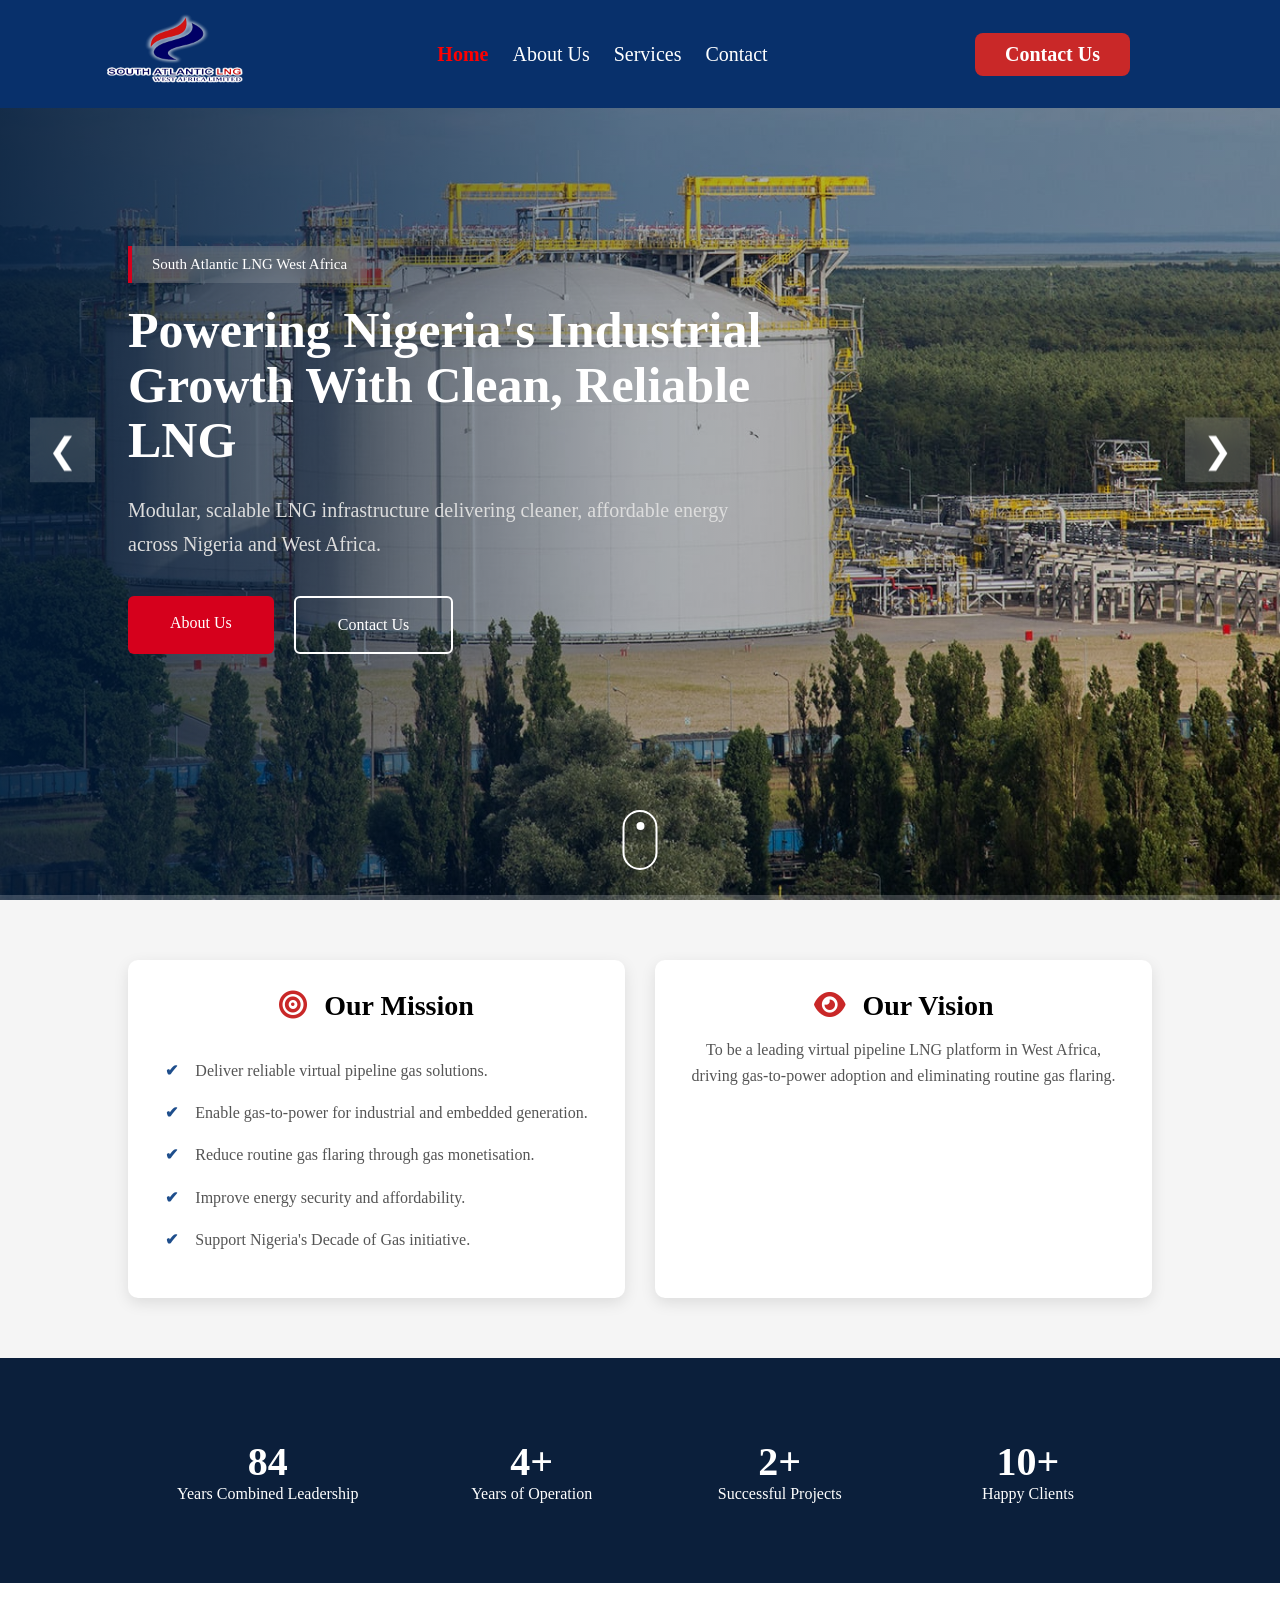
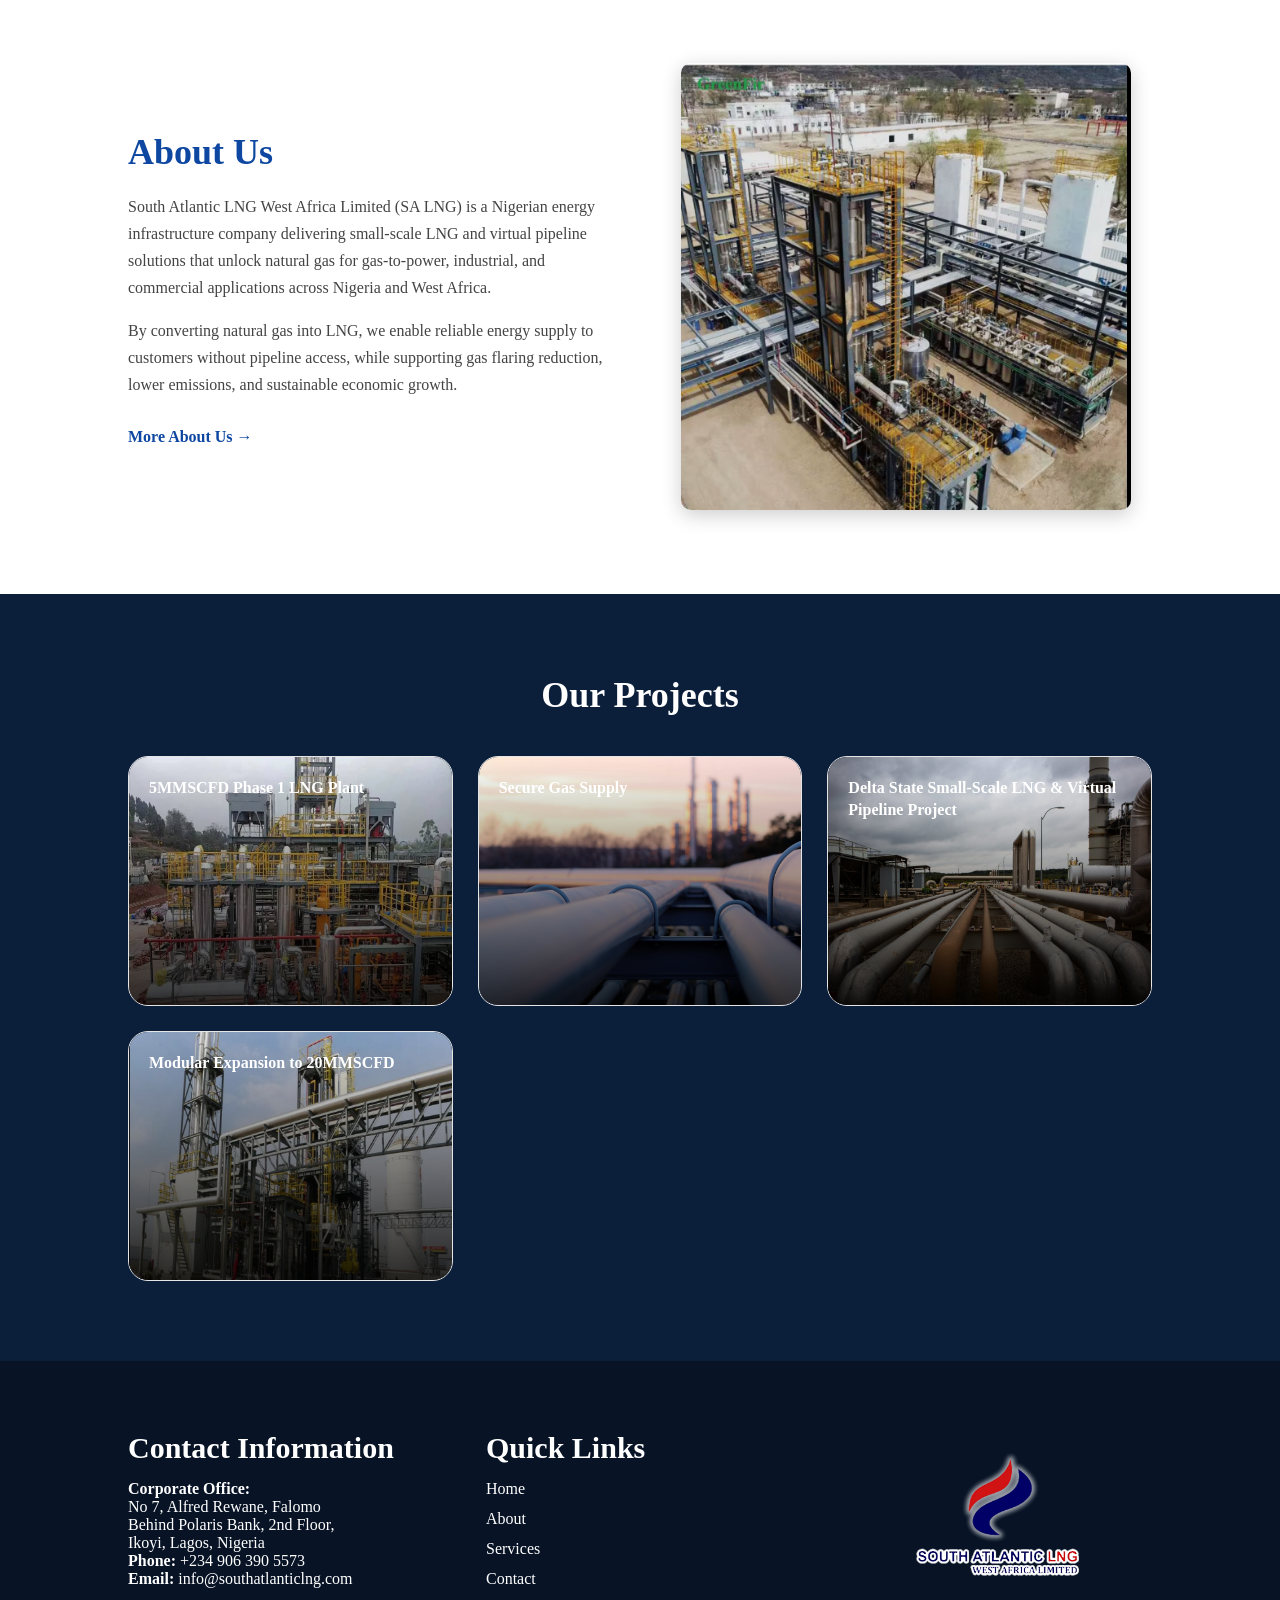
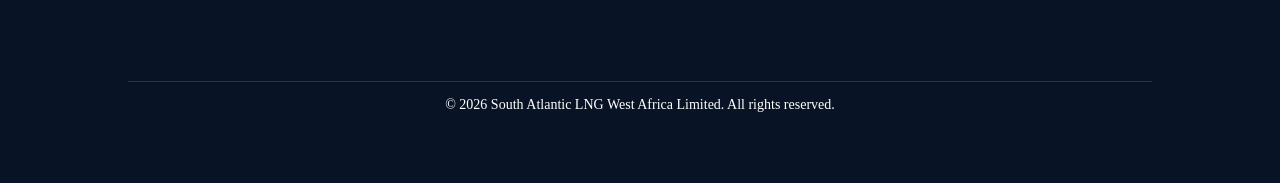
<file: index.html>
<!DOCTYPE html>
<html lang="en">
    <head>
        <meta charset="UTF-8">
        <meta name="viewport" content="width=device-width, initial-scale=1.0">
        <title>South Atlantic LNG West Africa</title>
        <!--<link rel="icon" type="image/x-icon" href="favicon.jpg">-->
        <link rel="stylesheet" href="styles.css">
        <link rel="stylesheet" href="https://cdnjs.cloudflare.com/ajax/libs/font-awesome/6.7.2/css/all.min.css">
        <link rel="stylesheet" href="https://cdnjs.cloudflare.com/ajax/libs/font-awesome/4.7.0/css/font-awesome.min.css">
        <link rel="icon" type="image/png" href="logo.png">
    </head>
    <body>
    <div class="hd">
            <div class="hy">
                <img src="logo2.png" alt="logo" style="height: 100px; width: 150px;">
            </div>
            <div class="menu-toggle" onclick="toggleMenu()">
            ☰
            </div>
            <div class="hb" id="navMenu" style="color: white;">
                <ul>
                    <li class="list"><a href="index.html">Home</a></li>
                    <li class="list"><a href="about.html">About Us</a></li>
                    <!-- <li class="list"><a href="project.html">Projects</a></li> -->
                    <li class="list dropdown">
                        <a href="#">Services</a>
                            <ul class="dropdown-menu">
                                <li><a href="small-scale-lng.html">Small-Scale LNG & Virtual Pipeline Solutions</a></li>
                                <li><a href="gas-to-power.html">Gas-to-Power Solutions</a></li>
                                <li><a href="gas-flaring-reduction.html">Gas Flaring Reduction</a></li>
                                <li><a href="gas-monetisation.html">Gas Monetisation</a></li>
                            </ul>
                    </li>
                    <li class="list"><a href="contact.html">Contact</a></li>
                </ul>
            </div>
            <div class="he">
                <a href="contact.html">Contact Us</a>
            </div>
        </div>
        <!--
        <div class="slider">
           <div class="slide active">
            <img src="SALNG1.jpg">
            <div class="caption">
                <h1>Powering Nigeria's Industrial Growth With Clean, Reliable LNG</h1>
                <p>Modular, scalable LNG solutions for Nigeria's industrial sector.</p>
            </div>
            </div>

            <div class="slide">
            <img src="SALNG2.jpg">
            <div class="caption">
                <h1>Gas Flaring Reduction</h1>
                <p>We work with upstream producers to capture flared or stranded gas, convert it into LNG.</p>
            </div>
            </div>

            <div class="slide">
            <img src="SALNG3.jpeg">
            <div class="caption">
                <h1>Gas-To-Power Solution</h1>
                <p>We support gas fired power generation by supplying LNG.</p>
            </div>
            </div>
        </div>
        -->

        <section class="hero">

    <div class="slider">

        <div class="slide active">
            <img src="SALNG1.jpg">

            <div class="hero-overlay"></div>

            <div class="caption">
                <span>South Atlantic LNG West Africa</span>

                <h1>
                    Powering Nigeria's Industrial Growth With Clean, Reliable LNG
                </h1>

                <p>
                    Modular, scalable LNG infrastructure delivering cleaner,
                    affordable energy across Nigeria and West Africa.
                </p>

                <div class="hero-btns">

                    <a href="about.html" class="btn-primary">
                        About Us
                    </a>

                    <a href="contact.html" class="btn-secondary">
                        Contact Us
                    </a>

                </div>

            </div>

        </div>

        <div class="slide">

            <img src="SALNG2.jpg">

            <div class="hero-overlay"></div>

            <div class="caption">

                <span>Cleaner Energy</span>

                <h1>
                    Reducing Gas Flaring Through LNG Solutions
                </h1>

                <p>
                    Unlocking stranded gas resources while reducing emissions
                    and creating sustainable energy opportunities.
                </p>

            </div>

        </div>

        <div class="slide">

            <img src="Greenville.png">

            <div class="hero-overlay"></div>

            <div class="caption">

                <span>Gas-To-Power</span>

                <h1>
                    Reliable LNG Supply For Industries & Power Plants
                </h1>
                <p>
                    Supporting uninterrupted power generation through flexible,
                    scalable LNG delivery.
                </p>
            </div>
        </div>
        <button class="prev">&#10094;</button>
        <button class="next">&#10095;</button>
        <div class="progress-bar">
            <span></span>
        </div>
        <div class="scroll-down">
            <span></span>
        </div>
    </div>
</section>
         

        <div class="dots">
            <span class="dot active-dot"></span>
            <span class="dot"></span>
            <span class="dot"></span>
        </div>

        <section class="mission-vision">
            <div class="card">
                <h2><i class="fa-solid fa-bullseye"></i> Our Mission</h2>
                <ul class="mission-list">
                    <li>Deliver reliable virtual pipeline gas solutions.</li>
                    <li>Enable gas-to-power for industrial and embedded generation.</li>
                    <li>Reduce routine gas flaring through gas monetisation.</li>
                    <li>Improve energy security and affordability.</li>
                    <li>Support Nigeria's Decade of Gas initiative.</li>
                </ul>
            </div>
            <div class="card">
                <h2><i class="fa-solid fa-eye"></i> Our Vision</h2>
                <p>
                To be a leading virtual pipeline LNG platform in West Africa, 
                driving gas-to-power adoption and eliminating routine gas flaring.
                </p>
            </div>
        </section>

        <section class="stats">
            <div class="stat">
                <h2 class="count" data-target="100">0</h2>
                <p>Years Combined Leadership</p>
            </div>
            <div class="stat">
                <h2 class="count" data-target="4">0</h2>
                <p>Years of Operation</p>
            </div>
            <div class="stat">
                <h2 class="count" data-target="2">0</h2>
                <p>Successful Projects</p>
            </div>
            <div class="stat">
                <h2 class="count" data-target="10">0</h2>
                <p>Happy Clients</p>
            </div>
        </section>

        <section class="about">
            <div class="about-text">
                <h2>About Us</h2>
                <p>
            South Atlantic LNG West Africa Limited (SA LNG) is a Nigerian energy infrastructure company
            delivering small-scale LNG and virtual pipeline solutions that unlock natural gas for gas-to-power,
            industrial, and commercial applications across Nigeria and West Africa.
                </p>
                <p>
            By converting natural gas into LNG, we enable reliable energy supply to customers without pipeline access,
            while supporting gas flaring reduction, lower emissions, and sustainable economic growth.
                </p>
                <a href="about.html" class="more-link">More About Us →</a>
            </div>
            <div class="about-image">
                <img src="SALNG4.jpeg" alt="About SA LNG">
            </div>
        </section>

        <section class="projects">
            <h2 class="section-title">Our Projects</h2>
            <div class="project-grid">
                <div class="project-card">
                    <img src="div1.jpeg" alt="">
                        <div class="overlay">
                            <h3>5MMSCFD Phase 1 LNG Plant</h3>
                        </div>
                </div>
                <div class="project-card">
                    <img src="div2.jpg" alt="">
                        <div class="overlay">
                            <h3>Secure Gas Supply</h3>
                        </div>
                </div>
                <div class="project-card">
                    <img src="div3.jpg" alt="">
                        <div class="overlay">
                            <h3>Delta State Small-Scale LNG & Virtual Pipeline Project</h3>
                        </div>
                </div>
                <div class="project-card">
                    <img src="div4.jpeg" alt="">
                        <div class="overlay">
                            <h3>Modular Expansion to 20MMSCFD</h3>
                        </div>
                </div>
            </div>
        </section>

        <section class="contact-footer">
            <div class="left-side">
            <div class="contact-info">
                <h2>Contact Information</h2>
                <p>
                    <strong>Corporate Office:</strong><br>
                    No 7, Alfred Rewane, Falomo<br>
                    Behind Polaris Bank, 2nd Floor,<br>
                    Ikoyi, Lagos, Nigeria
                </p>
                <p>
                    <strong>Phone:</strong> +234 906 390 5573<br>
                    <strong>Email:</strong> info@southatlanticlng.com
                </p>
            </div>
            </div>

            <div class="footer-links">
        <h2>Quick Links</h2>

        <ul>
            <li><a href="index.html">Home</a></li>
            <li><a href="about.html">About</a></li>
            <!-- <li><a href="project.html">Projects</a></li> -->
            <li><a href="small-scale-lng.html">Services</a></li>
            <li><a href="contact.html">Contact</a></li>
        </ul>
    </div>

            <div class="logo-box">
                <img src="logo2.png" alt="Company Logo">
            </div>
            <div class="footer-copyright">
            © 2026 South Atlantic LNG West Africa Limited. All rights reserved.
            </div>
        </section>


<script>
const counters = document.querySelectorAll(".count");
counters.forEach(counter => {
    counter.innerText = "0";
    const updateCount = () => {
        const target = +counter.getAttribute("data-target");
        const current = +counter.innerText;
        const increment = Math.ceil(target / 100);
        if (current < target) {
            counter.innerText = current + increment;
            setTimeout(updateCount, 20);
        } else {
            counter.innerText = target + "+";
        }
        };
        updateCount();
        });

        function toggleMenu() {
        document.getElementById("navMenu").classList.toggle("active");
        }
        const menu = document.getElementById("navMenu");
        const menuToggle = document.querySelector(".menu-toggle");
        document.addEventListener("click", function(e) {
    // If the click is outside the menu and hamburger button
        if (!menu.contains(e.target) && !menuToggle.contains(e.target)) {
        menu.classList.remove("active");
        }
        });

        const links = document.querySelectorAll('.hb a');
        links.forEach(link => {
        if (link.href === window.location.href) {
        link.classList.add('active');
            }
        });



        let lastScrollTop = 0;
const navbar = document.querySelector(".hd");

window.addEventListener("scroll", function () {

    let currentScroll = window.pageYOffset || document.documentElement.scrollTop;

    if (currentScroll > lastScrollTop) {
        // Scrolling down
        navbar.style.transform = "translateY(-100%)";
    } else {
        // Scrolling up
        navbar.style.transform = "translateY(0)";
    }

    lastScrollTop = currentScroll <= 0 ? 0 : currentScroll;
});


const observer = new IntersectionObserver((entries) => {
    entries.forEach(entry => {
        if(entry.isIntersecting){
            entry.target.classList.add("show");
        }
    });
},{
    threshold:0.2
});

document.querySelectorAll(".about-text, .about-image").forEach(el=>{
    observer.observe(el);
});

const slides=document.querySelectorAll(".slide");
const next=document.querySelector(".next");
const prev=document.querySelector(".prev");
const dots = document.querySelectorAll(".dot");
let current=0;

function showSlide(index){
    slides.forEach(slide => slide.classList.remove("active"));
    dots.forEach(dot => dot.classList.remove("active-dot"));
    slides[index].classList.add("active");
    dots[index].classList.add("active-dot");
}

next.onclick=()=>{
current++;
if(current>=slides.length){
current=0;
}
showSlide(current);
resetProgress();
}
prev.onclick=()=>{
current--;
if(current<0){
current=slides.length-1;
}
showSlide(current);
resetProgress();
}
function autoSlide(){
current++;
if(current>=slides.length){
current=0;
}
showSlide(current);
resetProgress();
}
let timer=setInterval(autoSlide,6000);
function resetProgress(){
const bar=document.querySelector(".progress-bar span");
bar.style.animation='none';
bar.offsetHeight;
bar.style.animation='progress 6s linear infinite';
clearInterval(timer);
timer=setInterval(autoSlide,6000);
}
</script>
    </body>
    </html>
</file>
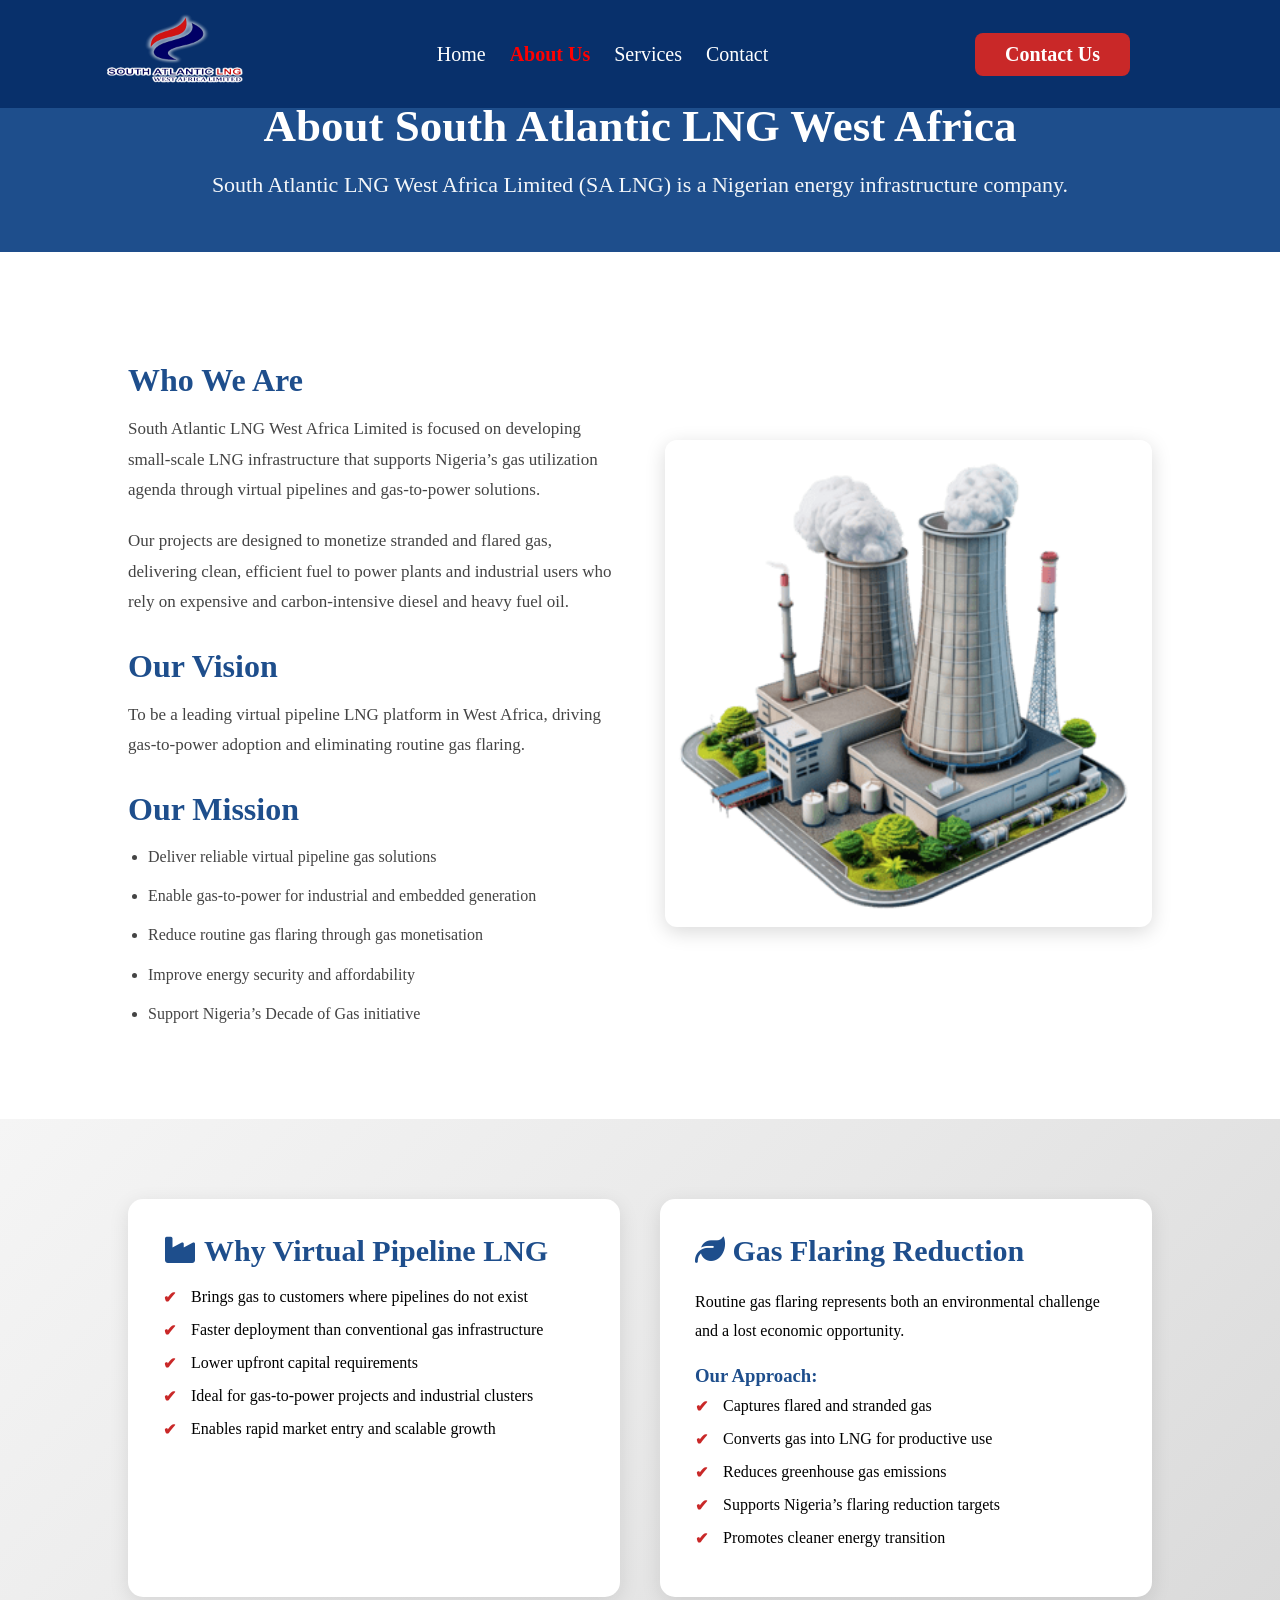
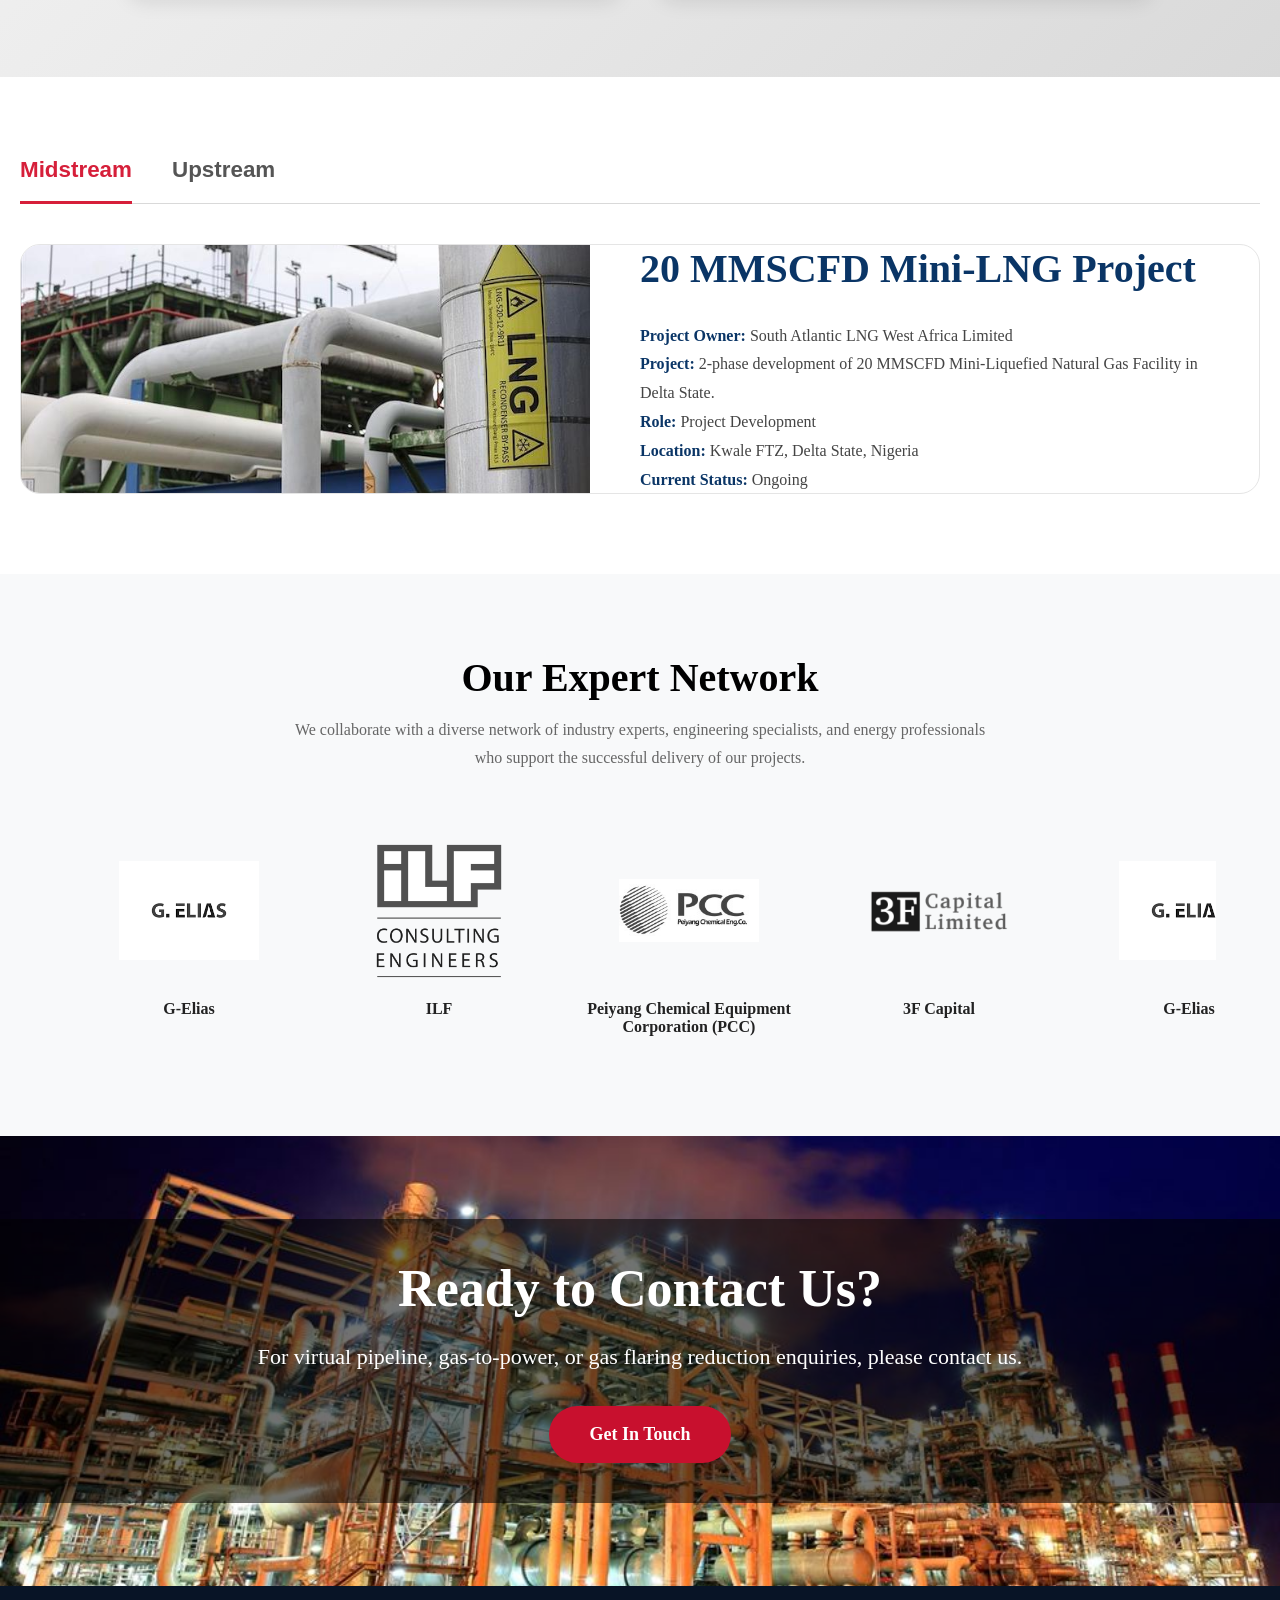
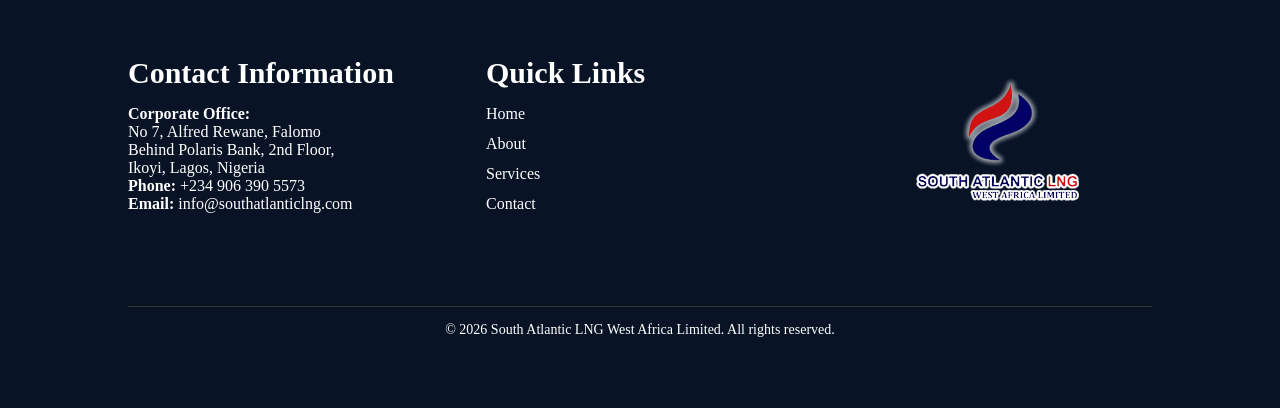
<file: about.html>
<!DOCTYPE html>
<html lang="en">
    <head>
        <meta charset="UTF-8">
        <meta name="viewport" content="width=device-width, initial-scale=1.0">
        <title>South Atlantic LNG West Africa</title>
        <!--<link rel="icon" type="image/x-icon" href="favicon.jpg">-->
        <link rel="stylesheet" href="styles.css">
        <link rel="stylesheet" href="https://cdnjs.cloudflare.com/ajax/libs/font-awesome/6.7.2/css/all.min.css">
        <link rel="stylesheet" href="https://cdnjs.cloudflare.com/ajax/libs/font-awesome/4.7.0/css/font-awesome.min.css">
        <link rel="icon" type="image/png" href="logo.png">
    </head>
    <div class="hd">
            <div class="hy">
                <img src="logo2.png" alt="logo" style="height: 100px; width: 150px;">
            </div>
            <div class="menu-toggle" onclick="toggleMenu()">
            ☰
            </div>
            <div class="hb" id="navMenu" style="color: white;">
                <ul>
                    <li class="list"><a href="index.html">Home</a></li>
                    <li class="list"><a href="about.html">About Us</a></li>
                    <!-- <li class="list"><a href="project.html">Projects</a></li> -->
                    <li class="list dropdown">
                        <a href="#">Services</a>
                            <ul class="dropdown-menu">
                                <li><a href="small-scale-lng.html">Small-Scale LNG & Virtual Pipeline Solutions</a></li>
                                <li><a href="gas-to-power.html">Gas-to-Power Solutions</a></li>
                                <li><a href="gas-flaring-reduction.html">Gas Flaring Reduction</a></li>
                                <li><a href="gas-monetisation.html">Gas Monetisation</a></li>
                            </ul>
                    </li>
                    <li class="list"><a href="contact.html">Contact</a></li>
                </ul>
            </div>
            <div class="he">
                <a href="contact.html">Contact Us</a>
            </div>
        </div>
        <section class="about-hero">
            <div class="about-hero-content">
                <h1>About South Atlantic LNG West Africa</h1>
                <p>
                 South Atlantic LNG West Africa Limited (SA LNG) is a Nigerian energy infrastructure company.
                </p>
            </div>
        </section>
        <section class="about-details">
            <div class="about-details-text">
                <h2>Who We Are</h2>
                <p>
                South Atlantic LNG West Africa Limited is focused on developing
                small-scale LNG infrastructure that supports Nigeria’s gas
                utilization agenda through virtual pipelines and gas-to-power
                solutions.
                </p>
                <p>
                Our projects are designed to monetize stranded and flared gas,
                delivering clean, efficient fuel to power plants and industrial
                users who rely on expensive and carbon-intensive diesel and heavy
                fuel oil.
                </p>
                <h2>Our Vision</h2>
                <p>
                To be a leading virtual pipeline LNG platform in West Africa,
                driving gas-to-power adoption and eliminating routine gas flaring.
                </p>
                <h2>Our Mission</h2>
                <ul>
                    <li>Deliver reliable virtual pipeline gas solutions</li>
                    <li>Enable gas-to-power for industrial and embedded generation</li>
                    <li>Reduce routine gas flaring through gas monetisation</li>
                    <li>Improve energy security and affordability</li>
                    <li>Support Nigeria’s Decade of Gas initiative</li>
                </ul>
            </div>
            <div class="about-details-image">
                <img src="SALNG5.png" alt="South Atlantic LNG">
            </div>
        </section>
        <section class="sustainability-section">
            <div class="info-card">
                <h2><i class="fas fa-industry"></i> Why Virtual Pipeline LNG</h2>
                <ul>
                    <li>Brings gas to customers where pipelines do not exist</li>
                    <li>Faster deployment than conventional gas infrastructure</li>
                    <li>Lower upfront capital requirements</li>
                    <li>Ideal for gas-to-power projects and industrial clusters</li>
                    <li>Enables rapid market entry and scalable growth</li>
                </ul>
            </div>
            <div class="info-card">
                <h2><i class="fas fa-leaf"></i> Gas Flaring Reduction</h2>
                <p>
                Routine gas flaring represents both an environmental challenge
                and a lost economic opportunity.
                </p>
                <h3>Our Approach:</h3>
                <ul>
                    <li>Captures flared and stranded gas</li>
                    <li>Converts gas into LNG for productive use</li>
                    <li>Reduces greenhouse gas emissions</li>
                    <li>Supports Nigeria’s flaring reduction targets</li>
                    <li>Promotes cleaner energy transition</li>
                </ul>
            </div>
        </section>

        <!--start of about us in project-->
        <section class="project-tabs-section">
            <div class="project-tabs">
                <button class="tab-btn active" onclick="showTab('midstream')">
                Midstream
                </button>
                <button class="tab-btn" onclick="showTab('upstream')">
                Upstream
                </button>
            </div>
        <!-- MIDSTREAM -->
            <div id="midstream" class="tab-content active">
                <div class="project-card">
                    <div class="project-image">
                        <img src="imm.jpeg" alt="Mini LNG Plant">
                    </div>
                    <div class="project-details">
                        <h2>20 MMSCFD Mini-LNG Project</h2>
                        <p>
                        <strong>Project Owner:</strong>
                        South Atlantic LNG West Africa Limited
                        </p>
                        <p>
                        <strong>Project:</strong>
                        2-phase development of 20 MMSCFD Mini-Liquefied Natural Gas Facility in Delta State.
                        </p>
                        <p>
                        <strong>Role:</strong>
                        Project Development
                        </p>
                        <p>
                        <strong>Location:</strong>
                        Kwale FTZ, Delta State, Nigeria
                        </p>
                        <p>
                        <strong>Current Status:</strong>
                        Ongoing
                        </p>
                    </div>
                </div>
            </div>
        <!-- UPSTREAM -->
            <div id="upstream" class="tab-content">
                <div class="project-card">
                    <div class="project-details">
                        <h2>Upstream Projects</h2>
                        <p>
                        Information on upstream projects will be updated soon.
                        </p>
                    </div>
                </div>
            </div>
        </section>
        <section class="expert-network">
            <div class="container">
                <h2>Our Expert Network</h2>
                <p>
                We collaborate with a diverse network of industry experts,
                engineering specialists, and energy professionals who support
                the successful delivery of our projects.
                </p>
                <div class="logo-slider">
                    <div class="logo-track">
                    <!-- First Set -->
                        <div class="logo-item">
                            <img src="G-Elias.png" alt="Company 1">
                            <h4>G-Elias</h4>
                        </div>
                        <div class="logo-item">
                            <img src="ilf2.webp" alt="Company 2">
                            <h4>ILF</h4>
                        </div>
                        <div class="logo-item">
                            <img src="PCClogo.jpg" alt="Company 3">
                            <h4>Peiyang Chemical Equipment Corporation (PCC)</h4>
                        </div>
                        <div class="logo-item">
                            <img src="3FCapital.png" alt="Company 4">
                            <h4>3F Capital</h4>
                        </div>
                        <!-- Duplicate Set for Infinite Loop -->
                        <div class="logo-item">
                            <img src="G-Elias.png" alt="Company 1">
                            <h4>G-Elias</h4>
                        </div>
                        <div class="logo-item">
                            <img src="ILF.jpg" alt="Company 2">
                            <h4>ILF</h4>
                        </div>
                        <div class="logo-item">
                            <img src="PCClogo.jpg" alt="Company 3">
                            <h4>Peiyang Chemical Equipment Corporation (PCC)</h4>
                        </div>
                        <div class="logo-item">
                            <img src="3FCapital.png" alt="Company 4">
                            <h4>3F Capital</h4>
                        </div>
                    </div>
                </div>
            </div>
        </section>

        <section class="cta-section">
            <div class="cta-overlay">
                <h2>Ready to Contact Us?</h2>
                <p>
                For virtual pipeline, gas-to-power, or gas flaring reduction enquiries,
                please contact us.
                </p>
                <a href="contact.html" class="cta-button">
                Get In Touch
                </a>
            </div>
        </section>

         <section class="contact-footer">
            <div class="left-side">
            <div class="contact-info">
                <h2>Contact Information</h2>
                <p>
                    <strong>Corporate Office:</strong><br>
                    No 7, Alfred Rewane, Falomo<br>
                    Behind Polaris Bank, 2nd Floor,<br>
                    Ikoyi, Lagos, Nigeria
                </p>
                <p>
                    <strong>Phone:</strong> +234 906 390 5573<br>
                    <strong>Email:</strong> info@southatlanticlng.com
                </p>
            </div>
            </div>

            <div class="footer-links">
        <h2>Quick Links</h2>

        <ul>
            <li><a href="index.html">Home</a></li>
            <li><a href="about.html">About</a></li>
            <!-- <li><a href="project.html">Projects</a></li> -->
            <li><a href="small-scale-lng.html">Services</a></li>
            <li><a href="contact.html">Contact</a></li>
        </ul>
            </div>

            <div class="logo-box">
                <img src="logo2.png" alt="Company Logo">
            </div>
            <div class="footer-copyright">
            © 2026 South Atlantic LNG West Africa Limited. All rights reserved.
            </div>
        </section>
    <script>
function toggleMenu() {
    document.getElementById("navMenu").classList.toggle("active");
}
const menu = document.getElementById("navMenu");
        const menuToggle = document.querySelector(".menu-toggle");
        document.addEventListener("click", function(e) {
    // If the click is outside the menu and hamburger button
        if (!menu.contains(e.target) && !menuToggle.contains(e.target)) {
        menu.classList.remove("active");
        }
        });

const links = document.querySelectorAll('.hb a');
links.forEach(link => {
    if (link.href === window.location.href) {
        link.classList.add('active');
    }
});

document.addEventListener("DOMContentLoaded", function () {

    document.querySelectorAll(".dropdown > a").forEach(serviceLink => {

        serviceLink.addEventListener("click", function(e) {

            if (window.innerWidth <= 768) {
                e.preventDefault();
                this.parentElement.classList.toggle("active");
            }

        });

    });

});

function showTab(tabId){
            const tabs = document.querySelectorAll('.tab-content');
            const buttons = document.querySelectorAll('.tab-btn');
            tabs.forEach(tab => {
            tab.classList.remove('active');
            });
            buttons.forEach(btn => {
            btn.classList.remove('active');
            });
            document.getElementById(tabId).classList.add('active');
            event.currentTarget.classList.add('active');
            };



let lastScrollTop = 0;
const navbar = document.querySelector(".hd");

window.addEventListener("scroll", function () {

    let currentScroll = window.pageYOffset || document.documentElement.scrollTop;

    if (currentScroll > lastScrollTop) {
        // Scrolling down
        navbar.style.transform = "translateY(-100%)";
    } else {
        // Scrolling up
        navbar.style.transform = "translateY(0)";
    }

    lastScrollTop = currentScroll <= 0 ? 0 : currentScroll;
});
</script>
    </body>
</html>
</file>
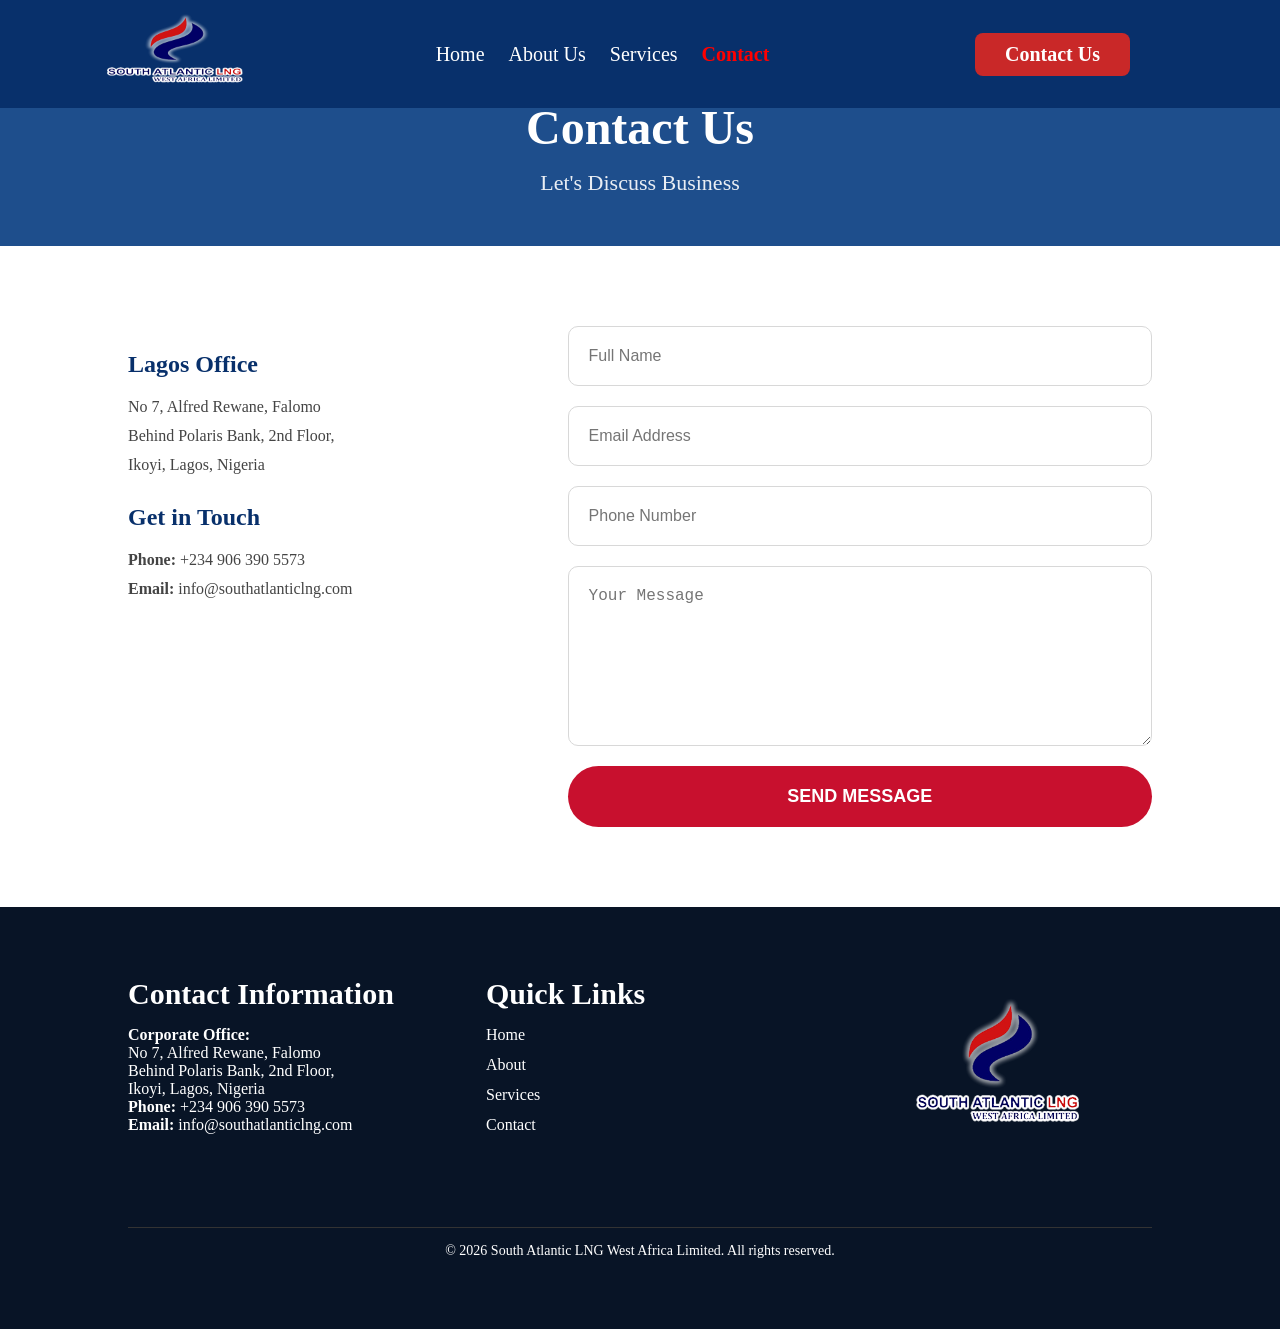
<file: contact.html>
<!DOCTYPE html>
<html lang="en">
    <head>
        <meta charset="UTF-8">
        <meta name="viewport" content="width=device-width, initial-scale=1.0">
        <title>South Atlantic LNG West Africa</title>
        <!--<link rel="icon" type="image/x-icon" href="favicon.jpg">-->
        <link rel="stylesheet" href="styles.css">
        <link rel="stylesheet" href="https://cdnjs.cloudflare.com/ajax/libs/font-awesome/4.7.0/css/font-awesome.min.css">
        <link rel="icon" type="image/png" href="logo.png">
    </head>
    <div class="hd">
            <div class="hy">
                <img src="logo2.png" alt="logo" style="height: 100px; width: 150px;">
            </div>
            <div class="menu-toggle" onclick="toggleMenu()">
            ☰
            </div>
            <div class="hb" id="navMenu" style="color: white;">
                <ul>
                    <li class="list"><a href="index.html">Home</a></li>
                    <li class="list"><a href="about.html">About Us</a></li>
                    <!-- <li class="list"><a href="project.html">Projects</a></li> -->
                    <li class="list dropdown">
                        <a href="#">Services</a>
                            <ul class="dropdown-menu">
                                <li><a href="small-scale-lng.html">Small-Scale LNG & Virtual Pipeline Solutions</a></li>
                                <li><a href="gas-to-power.html">Gas-to-Power Solutions</a></li>
                                <li><a href="gas-flaring-reduction.html">Gas Flaring Reduction</a></li>
                                <li><a href="gas-monetisation.html">Gas Monetisation</a></li>
                            </ul>
                    </li>
                    <li class="list"><a href="contact.html">Contact</a></li>
                </ul>
            </div>
            <div class="he">
                <a href="contact.html">Contact Us</a>
            </div>
        </div>
        <section class="contact-hero">
            <h1>Contact Us</h1>
            <p>Let's Discuss Business</p>
        </section>
        <section class="contact-section">
            <div class="office-info">
                <h2>Lagos Office</h2>
                <p>
                    No 7, Alfred Rewane, Falomo<br>
                    Behind Polaris Bank, 2nd Floor,<br>
                    Ikoyi, Lagos, Nigeria
                </p>
                <h2>Get in Touch</h2>
                <p><strong>Phone:</strong> +234 906 390 5573</p>
                <p><strong>Email:</strong> info@southatlanticlng.com</p>
            </div>
            <div class="contact-form-container">
                <form action="https://formsubmit.co/info@southatlanticlng.com" method="POST">
                <input
                    type="text"
                    name="name"
                    placeholder="Full Name"
                    required
                >
                <input
                    type="email"
                    name="email"
                    placeholder="Email Address"
                    required
                >
                <input
                    type="tel"
                    name="phone"
                    placeholder="Phone Number"
                >
                <textarea
                    name="message"
                    placeholder="Your Message"
                    required
                ></textarea>
                <button type="submit">SEND MESSAGE</button>
                </form>
            </div>
        </section>

        <section class="contact-footer">
            <div class="left-side">
            <div class="contact-info">
                <h2>Contact Information</h2>
                <p>
                    <strong>Corporate Office:</strong><br>
                    No 7, Alfred Rewane, Falomo<br>
                    Behind Polaris Bank, 2nd Floor,<br>
                    Ikoyi, Lagos, Nigeria
                </p>
                <p>
                    <strong>Phone:</strong> +234 906 390 5573<br>
                    <strong>Email:</strong> info@southatlanticlng.com
                </p>
            </div>
            </div>

            <div class="footer-links">
        <h2>Quick Links</h2>

        <ul>
            <li><a href="index.html">Home</a></li>
            <li><a href="about.html">About</a></li>
            <!-- <li><a href="project.html">Projects</a></li> -->
            <li><a href="small-scale-lng.html">Services</a></li>
            <li><a href="contact.html">Contact</a></li>
        </ul>
    </div>

            <div class="logo-box">
                <img src="logo2.png" alt="Company Logo">
            </div>
            <div class="footer-copyright">
            © 2026 South Atlantic LNG West Africa Limited. All rights reserved.
            </div>
        </section>
        <script>
            function toggleMenu() {
            document.getElementById("navMenu").classList.toggle("active");
            }
            const menu = document.getElementById("navMenu");
        const menuToggle = document.querySelector(".menu-toggle");
        document.addEventListener("click", function(e) {
    // If the click is outside the menu and hamburger button
        if (!menu.contains(e.target) && !menuToggle.contains(e.target)) {
        menu.classList.remove("active");
        }
        });
            const links = document.querySelectorAll('.hb a');
        links.forEach(link => {
        if (link.href === window.location.href) {
        link.classList.add('active');
            }
        });




        let lastScrollTop = 0;
const navbar = document.querySelector(".hd");

window.addEventListener("scroll", function () {

    let currentScroll = window.pageYOffset || document.documentElement.scrollTop;

    if (currentScroll > lastScrollTop) {
        // Scrolling down
        navbar.style.transform = "translateY(-100%)";
    } else {
        // Scrolling up
        navbar.style.transform = "translateY(0)";
    }

    lastScrollTop = currentScroll <= 0 ? 0 : currentScroll;
});
        </script>
    </body>
</html>
</file>
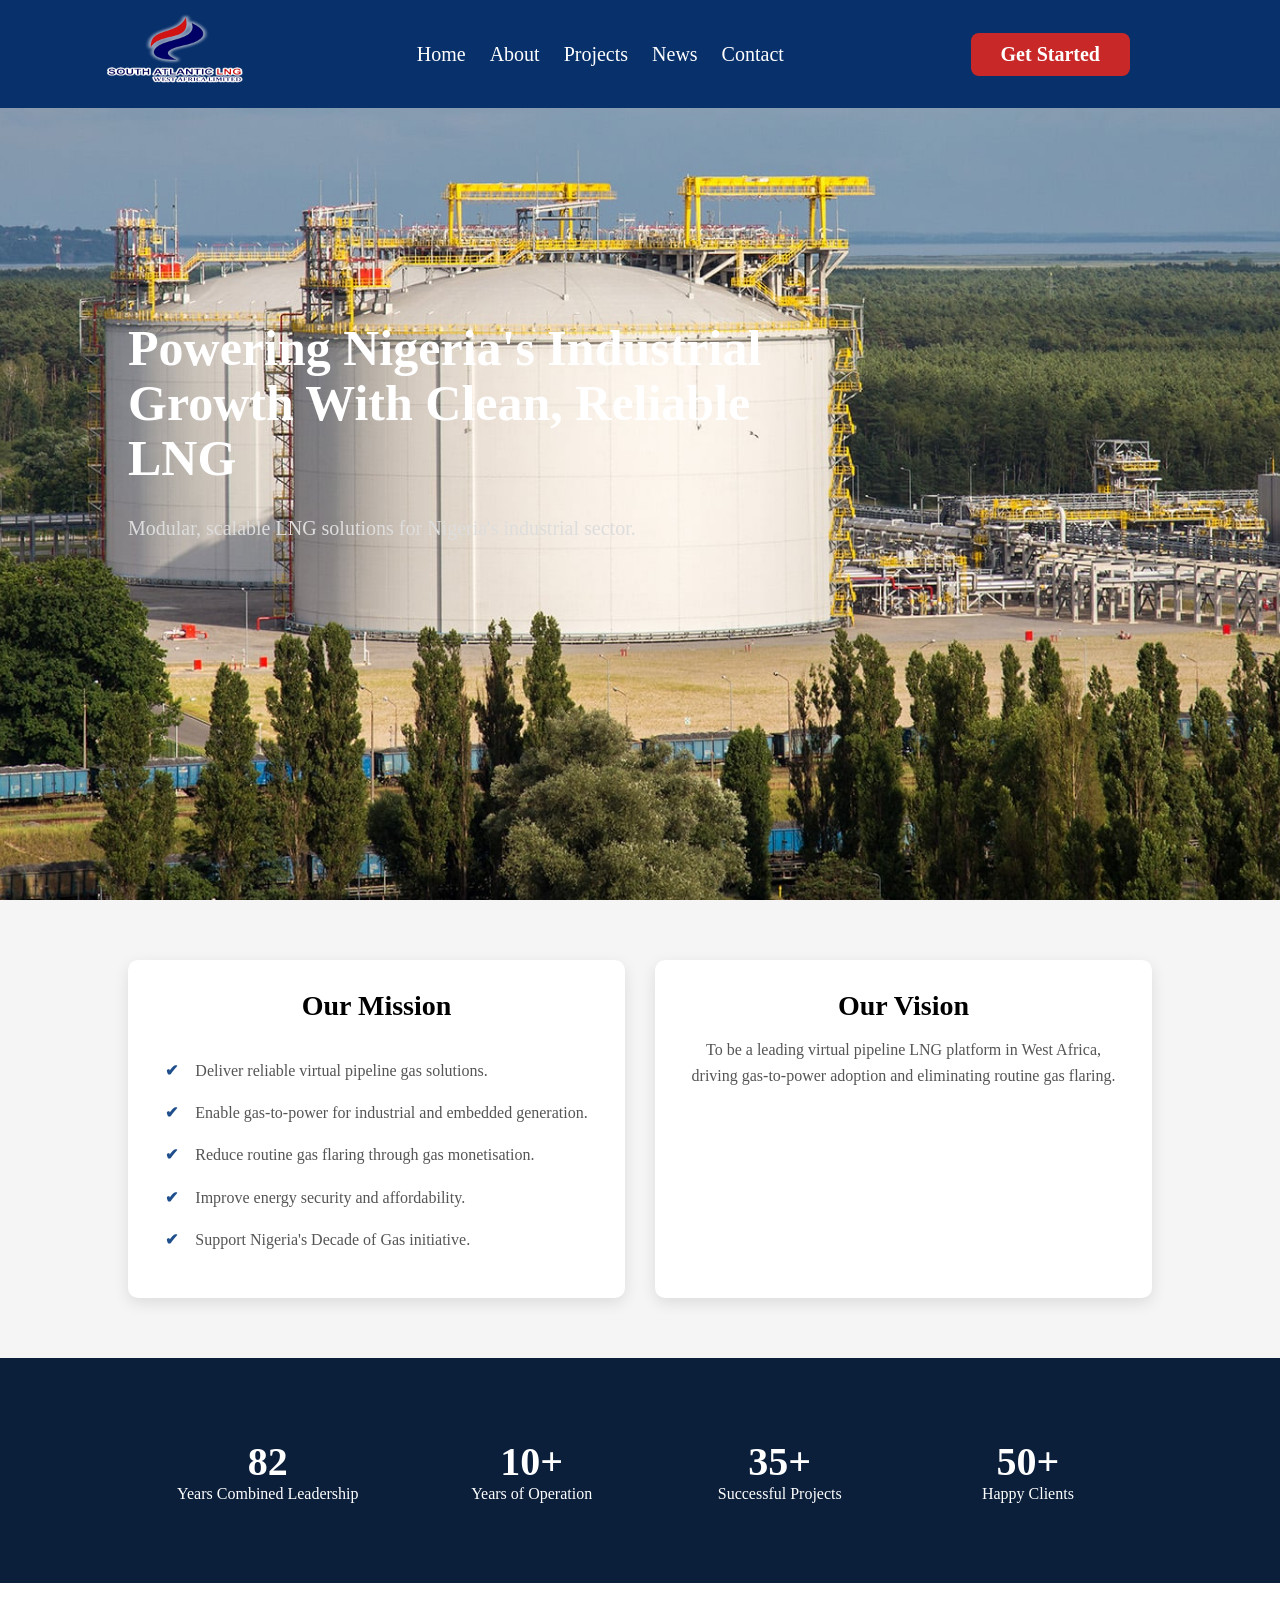
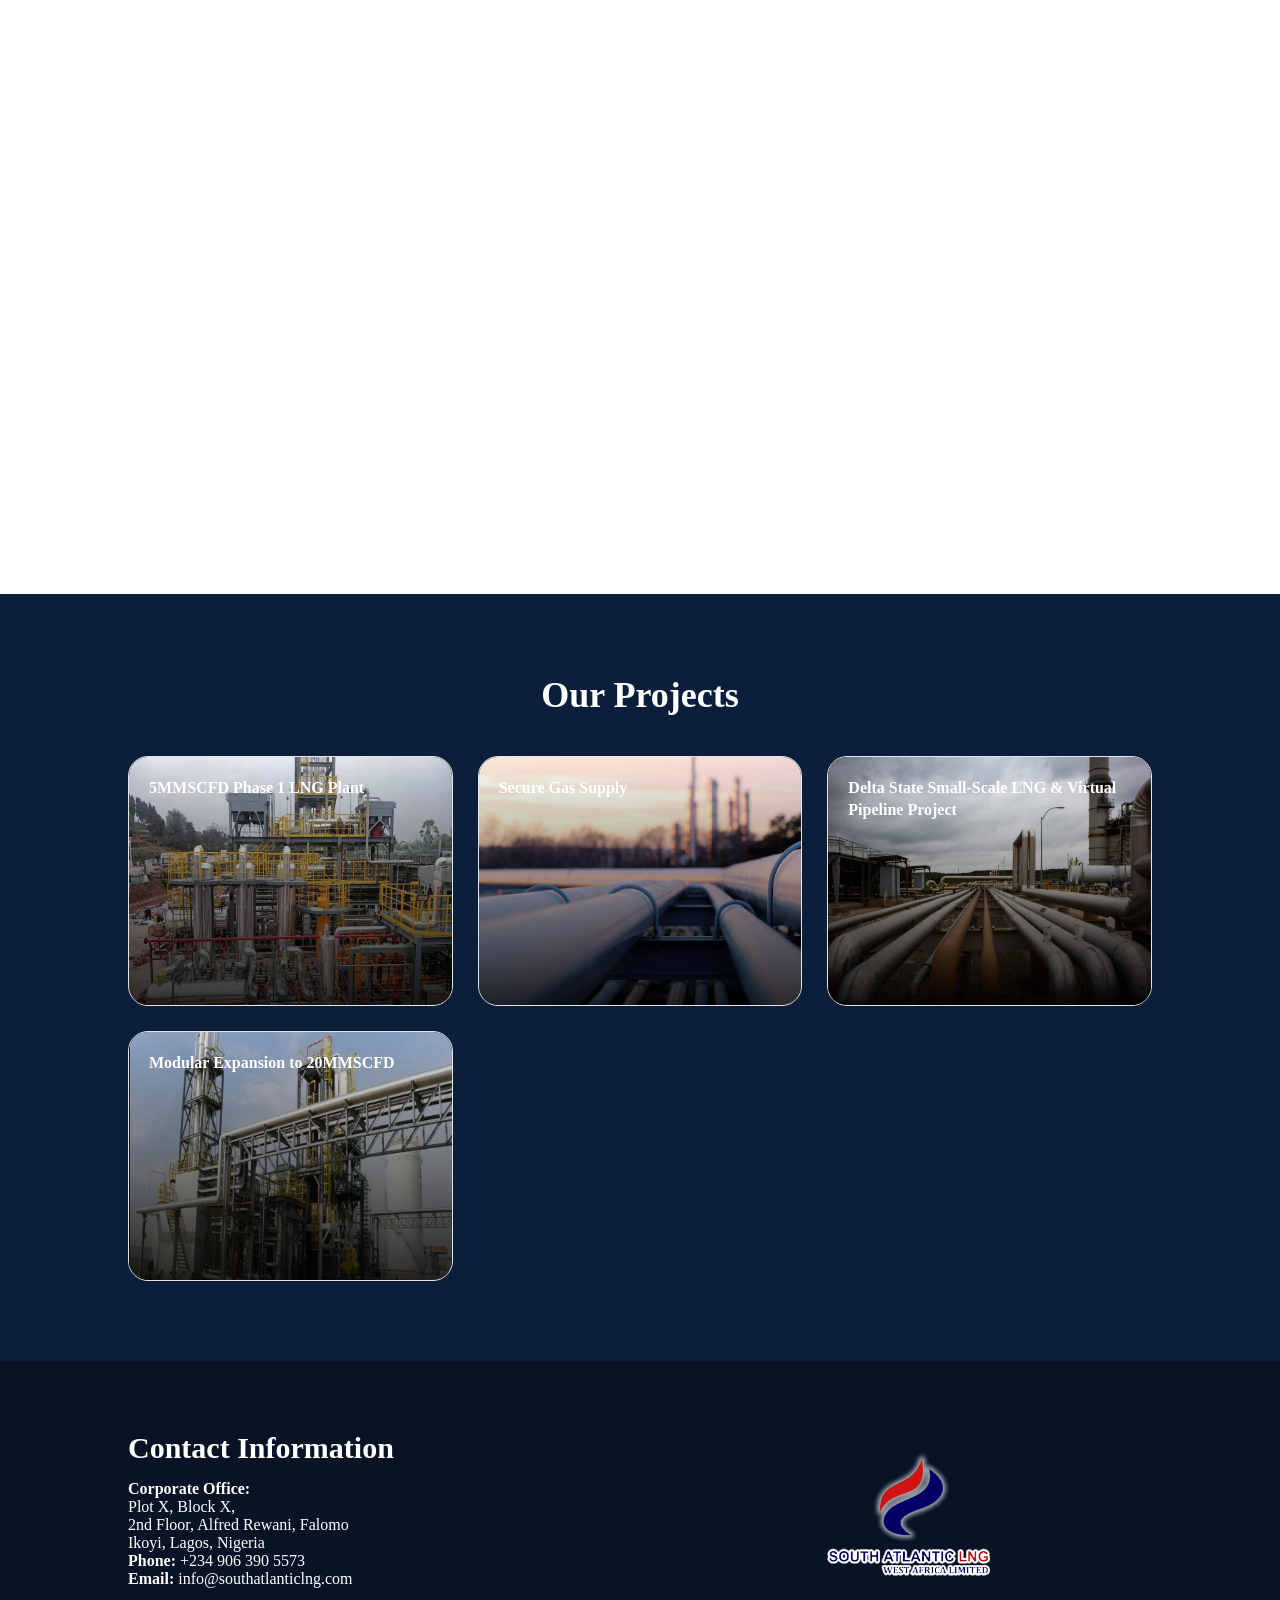
<file: E-commerce.html>
<!DOCTYPE html>
<html lang="en">
    <head>
        <meta charset="UTF-8">
        <meta name="viewport" content="width=device-width, initial-scale=1.0">
        <title>Ayoade E-commerce Project</title>
        <!--<link rel="icon" type="image/x-icon" href="favicon.jpg">-->
        <link rel="stylesheet" href="styles.css">
        <link rel="stylesheet" href="https://cdnjs.cloudflare.com/ajax/libs/font-awesome/4.7.0/css/font-awesome.min.css">
    </head>
    <body>
        <div class="hd">
            <div class="hy">
                <img src="logo2.png" alt="logo" style="height: 100px; width: 150px;">
            </div>
            <div class="hb" style="color: white;">
                <ul>
                    <li class="list"><a href="E-commerce.html">Home</a></li>
                    <li class="list"><a href="about.html">About</a></li>
                    <li class="list"><a href="project.html">Projects</a></li>
                    <li class="list"><a href="news.html">News</a></li>
                    <li class="list"><a href="contact.html">Contact</a></li>
                </ul>
            </div>
            <div class="he">
                <a href="#">Get Started</a>
            </div>
        </div>
        <div class="slider">
           <div class="slide active">
            <img src="SALNG1.jpg">
            <div class="caption">
                <h1>Powering Nigeria's Industrial Growth With Clean, Reliable LNG</h1>
                <p>Modular, scalable LNG solutions for Nigeria's industrial sector.</p>
            </div>
            </div>

            <div class="slide">
            <img src="SALNG2.jpg">
            <div class="caption">
                <h1>Gas Flaring Reduction</h1>
                <p>We work with upstream producers to capture flared or stranded gas, convert it into LNG.</p>
            </div>
            </div>

            <div class="slide">
            <img src="SALNG3.jpeg">
            <div class="caption">
                <h1>Gas-To-Power Solution</h1>
                <p>We support gas fired power generation by supplying LNG.</p>
            </div>
            </div>
        </div>

        <div class="dots">
            <span class="dot active-dot"></span>
            <span class="dot"></span>
            <span class="dot"></span>
        </div>

        <section class="mission-vision">
            <div class="card">
                <h2>Our Mission</h2>
                <ul class="mission-list">
                    <li>Deliver reliable virtual pipeline gas solutions.</li>
                    <li>Enable gas-to-power for industrial and embedded generation.</li>
                    <li>Reduce routine gas flaring through gas monetisation.</li>
                    <li>Improve energy security and affordability.</li>
                    <li>Support Nigeria's Decade of Gas initiative.</li>
                </ul>
            </div>
            <div class="card">
                <h2>Our Vision</h2>
                <p>
                To be a leading virtual pipeline LNG platform in West Africa, 
                driving gas-to-power adoption and eliminating routine gas flaring.
                </p>
            </div>
        </section>

        <section class="stats">
            <div class="stat">
                <h2 class="count" data-target="100">0</h2>
                <p>Years Combined Leadership</p>
            </div>
            <div class="stat">
                <h2 class="count" data-target="10">0</h2>
                <p>Years of Operation</p>
            </div>
            <div class="stat">
                <h2 class="count" data-target="35">0</h2>
                <p>Successful Projects</p>
            </div>
            <div class="stat">
                <h2 class="count" data-target="50">0</h2>
                <p>Happy Clients</p>
            </div>
        </section>

        <section class="about">
            <div class="about-text">
                <h2>About Us</h2>
                <p>
            South Atlantic LNG West Africa Limited (SA LNG) is a Nigerian energy infrastructure company
            delivering small-scale LNG and virtual pipeline solutions that unlock natural gas for gas-to-power,
            industrial, and commercial applications across Nigeria and West Africa.
                </p>
                <p>
            By converting natural gas into LNG, we enable reliable energy supply to customers without pipeline access,
            while supporting gas flaring reduction, lower emissions, and sustainable economic growth.
                </p>
                <a href="#" class="more-link">More About Us →</a>
            </div>
            <div class="about-image">
                <img src="SALNG4.jpeg" alt="About SA LNG">
            </div>
        </section>

        <section class="projects">
            <h2 class="section-title">Our Projects</h2>
            <div class="project-grid">
                <div class="project-card">
                    <img src="div1.jpeg" alt="">
                        <div class="overlay">
                            <h3>5MMSCFD Phase 1 LNG Plant</h3>
                        </div>
                </div>
                <div class="project-card">
                    <img src="div2.jpg" alt="">
                        <div class="overlay">
                            <h3>Secure Gas Supply</h3>
                        </div>
                </div>
                <div class="project-card">
                    <img src="div3.jpg" alt="">
                        <div class="overlay">
                            <h3>Delta State Small-Scale LNG & Virtual Pipeline Project</h3>
                        </div>
                </div>
                <div class="project-card">
                    <img src="div4.jpeg" alt="">
                        <div class="overlay">
                            <h3>Modular Expansion to 20MMSCFD</h3>
                        </div>
                </div>
            </div>
        </section>

        <section class="contact-footer">
            <div class="left-side">
            <div class="contact-info">
                <h2>Contact Information</h2>
                <p>
                    <strong>Corporate Office:</strong><br>
                    Plot X, Block X,<br>
                    2nd Floor, Alfred Rewani, Falomo<br>
                    Ikoyi, Lagos, Nigeria
                </p>
                <p>
                    <strong>Phone:</strong> +234 906 390 5573<br>
                    <strong>Email:</strong> info@southatlanticlng.com
                </p>
            </div>
            </div>
            <div class="logo-box">
                <img src="logo2.png" alt="Company Logo">
            </div>
        </section>


<script>
const slides = document.querySelectorAll(".slide");
const dots = document.querySelectorAll(".dot");

let current = 0;

setInterval(() => {

    slides[current].classList.remove("active");
    dots[current].classList.remove("active-dot");

    current = (current + 1) % slides.length;

    slides[current].classList.add("active");
    dots[current].classList.add("active-dot");

}, 5000);

const counters = document.querySelectorAll(".count");
counters.forEach(counter => {
    counter.innerText = "0";
    const updateCount = () => {
        const target = +counter.getAttribute("data-target");
        const current = +counter.innerText;
        const increment = Math.ceil(target / 100);
        if (current < target) {
            counter.innerText = current + increment;
            setTimeout(updateCount, 20);
        } else {
            counter.innerText = target + "+";
        }
    };

    updateCount();
});
</script>
    </body>
    </html>
</file>
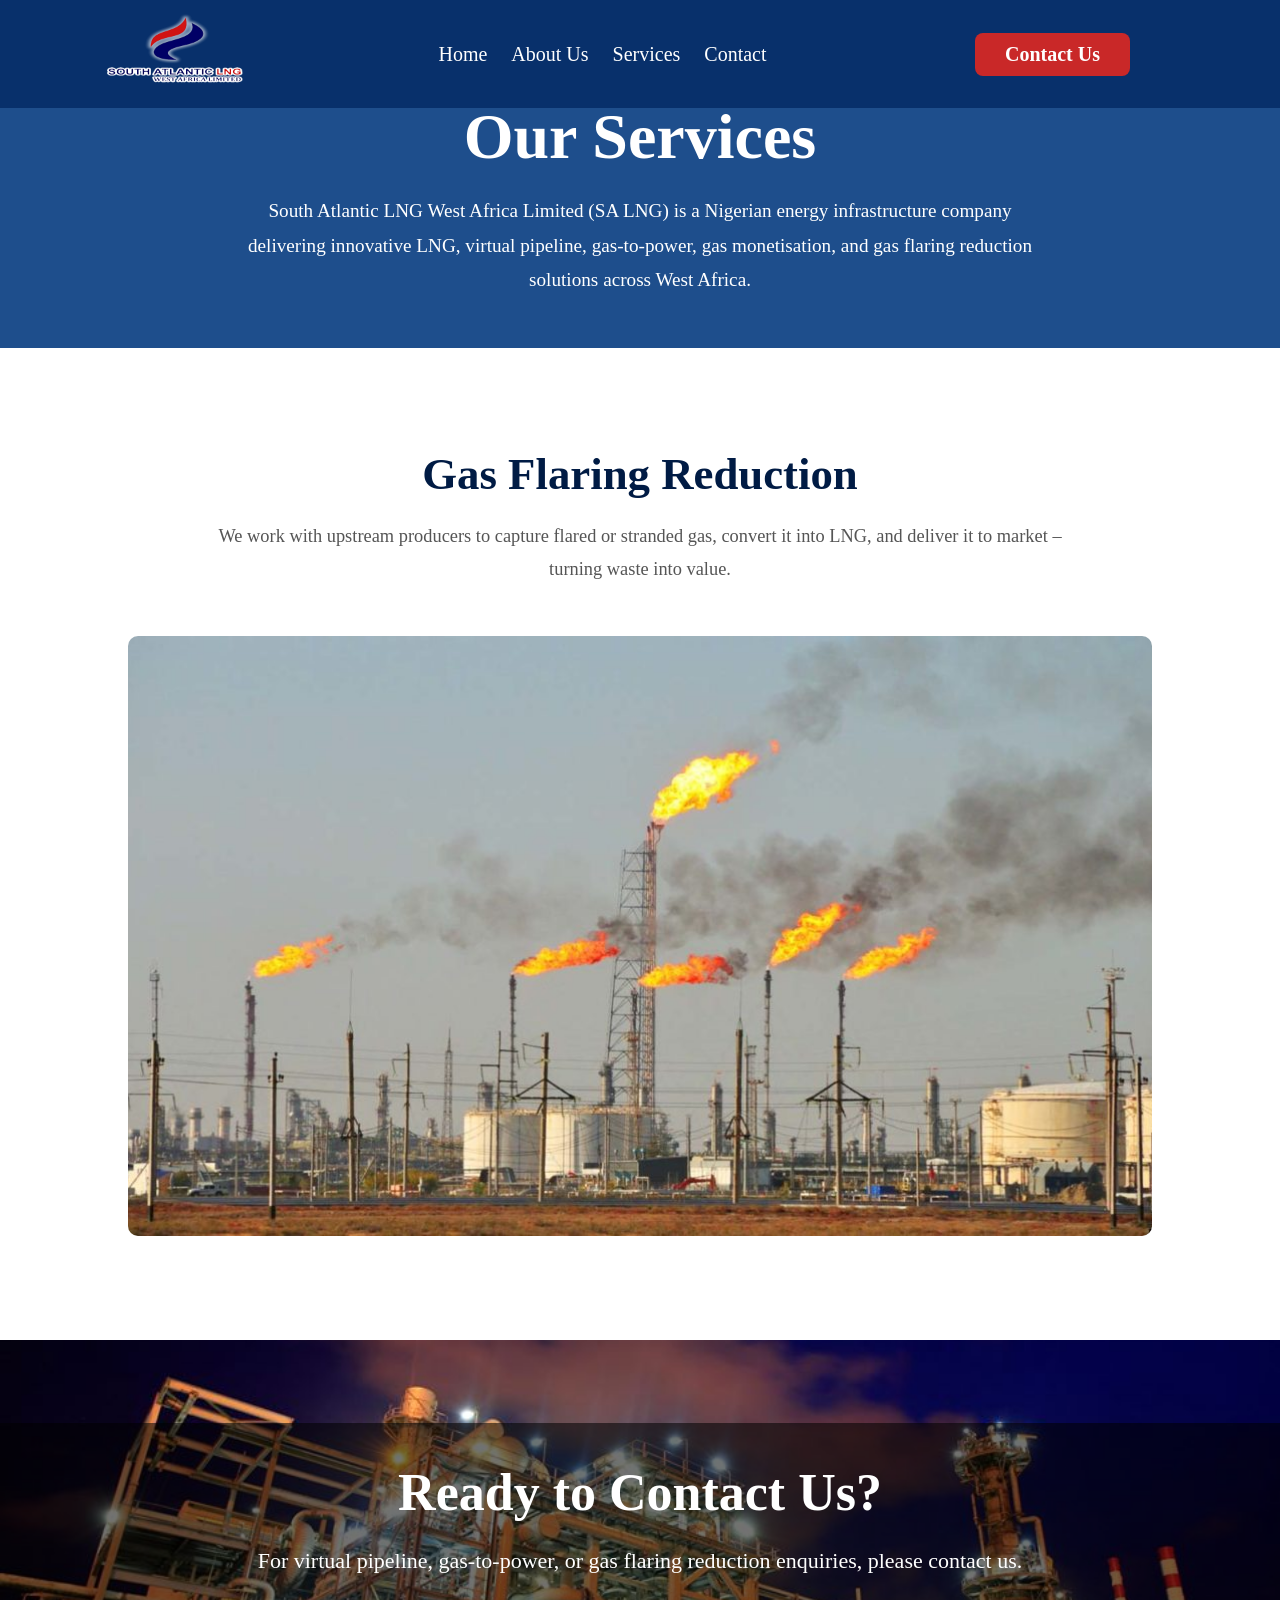
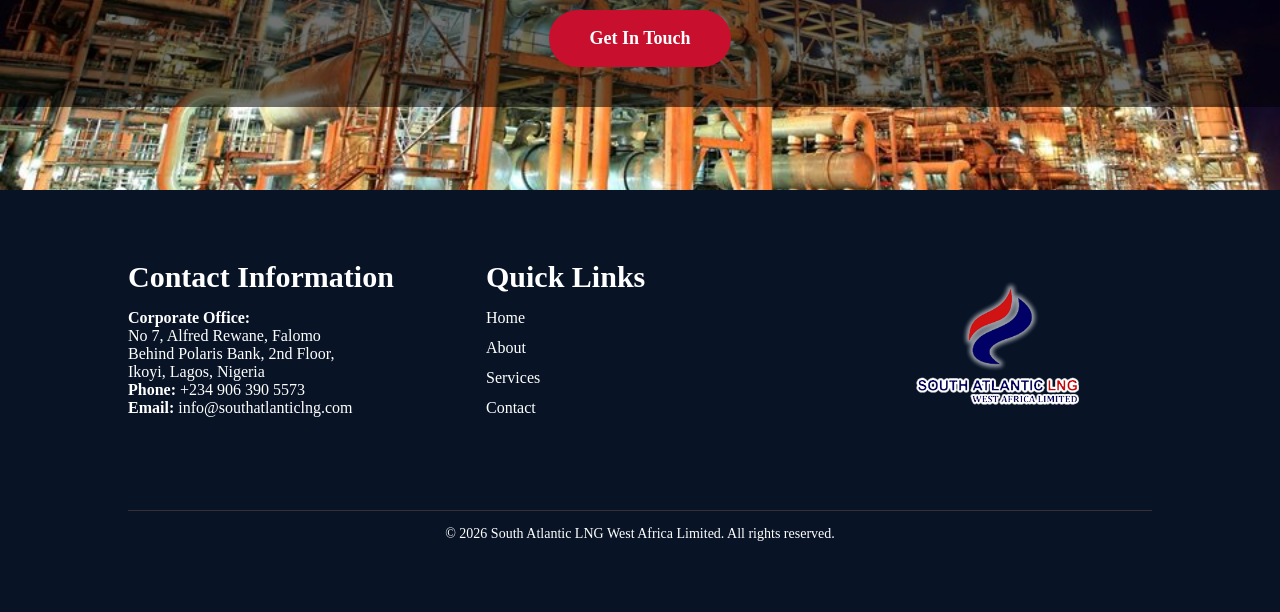
<file: gas-flaring-reduction.html>
<!DOCTYPE html>
<html lang="en">
    <head>
        <meta charset="UTF-8">
        <meta name="viewport" content="width=device-width, initial-scale=1.0">
        <title>South Atlantic LNG West Africa</title>
        <!--<link rel="icon" type="image/x-icon" href="favicon.jpg">-->
        <link rel="stylesheet" href="styles.css">
        <link rel="stylesheet" href="https://cdnjs.cloudflare.com/ajax/libs/font-awesome/4.7.0/css/font-awesome.min.css">
        <link rel="icon" type="image/png" href="logo.png">
    </head>
    <body>
    <div class="hd">
            <div class="hy">
                <img src="logo2.png" alt="logo" style="height: 100px; width: 150px;">
            </div>
            <div class="menu-toggle" onclick="toggleMenu()">
            ☰
            </div>
            <div class="hb" id="navMenu" style="color: white;">
                <ul>
                    <li class="list"><a href="index.html">Home</a></li>
                    <li class="list"><a href="about.html">About Us</a></li>
                    <!-- <li class="list"><a href="project.html">Projects</a></li> -->
                    <li class="list dropdown">
                        <a href="#">Services</a>
                            <ul class="dropdown-menu">
                                <li><a href="small-scale-lng.html">Small-Scale LNG & Virtual Pipeline Solutions</a></li>
                                <li><a href="gas-to-power.html">Gas-to-Power Solutions</a></li>
                                <li><a href="gas-flaring-reduction.html">Gas Flaring Reduction</a></li>
                                <li><a href="gas-monetisation.html">Gas Monetisation</a></li>
                            </ul>
                    </li>
                    <li class="list"><a href="contact.html">Contact</a></li>
                </ul>
            </div>
            <div class="he">
                <a href="contact.html">Contact Us</a>
            </div>
        </div>
        <section class="service-hero">
            <div class="service-hero-content">
                <h1>Our Services</h1>
                <p>
                South Atlantic LNG West Africa Limited (SA LNG) is a Nigerian energy infrastructure company delivering innovative LNG, 
                virtual pipeline, gas-to-power, gas monetisation, and gas flaring reduction solutions across West Africa.
                </p>
            </div>
        </section>

        <section class="service-details">
            <div class="service-text">
                <h2>Gas Flaring Reduction</h2>
                <p>
                We work with upstream producers to capture flared or stranded gas, convert it into LNG, and deliver it to market – turning waste into value.
                </p>
            </div>
            <div class="service-image">
                <img src="flaring.jpg" alt="Small-Scale LNG & Virtual Pipeline Solutions">
            </div>
        </section>


        <section class="cta-section">
            <div class="cta-overlay">
                <h2>Ready to Contact Us?</h2>
                <p>
                For virtual pipeline, gas-to-power, or gas flaring reduction enquiries,
                please contact us.
                </p>
                <a href="contact.html" class="cta-button">
                Get In Touch
                </a>
            </div>
        </section>
        <section class="contact-footer">
            <div class="left-side">
            <div class="contact-info">
                <h2>Contact Information</h2>
                <p>
                    <strong>Corporate Office:</strong><br>
                    No 7, Alfred Rewane, Falomo<br>
                    Behind Polaris Bank, 2nd Floor,<br>
                    Ikoyi, Lagos, Nigeria
                </p>
                <p>
                    <strong>Phone:</strong> +234 906 390 5573<br>
                    <strong>Email:</strong> info@southatlanticlng.com
                </p>
            </div>
            </div>

            <div class="footer-links">
        <h2>Quick Links</h2>

        <ul>
            <li><a href="index.html">Home</a></li>
            <li><a href="about.html">About</a></li>
            <!-- <li><a href="project.html">Projects</a></li> -->
            <li><a href="small-scale-lng.html">Services</a></li>
            <li><a href="contact.html">Contact</a></li>
        </ul>
    </div>

            <div class="logo-box">
                <img src="logo2.png" alt="Company Logo">
            </div>
            <div class="footer-copyright">
            © 2026 South Atlantic LNG West Africa Limited. All rights reserved.
            </div>
        </section>
        <script>
            function toggleMenu() {
            document.getElementById("navMenu").classList.toggle("active");
            }
            const menu = document.getElementById("navMenu");
        const menuToggle = document.querySelector(".menu-toggle");
        document.addEventListener("click", function(e) {
    // If the click is outside the menu and hamburger button
        if (!menu.contains(e.target) && !menuToggle.contains(e.target)) {
        menu.classList.remove("active");
        }
        });
            const links = document.querySelectorAll('.hb a');
        links.forEach(link => {
        if (link.href === window.location.href) {
        link.classList.add('active');
            }
        });





        let lastScrollTop = 0;
const navbar = document.querySelector(".hd");

window.addEventListener("scroll", function () {

    let currentScroll = window.pageYOffset || document.documentElement.scrollTop;

    if (currentScroll > lastScrollTop) {
        // Scrolling down
        navbar.style.transform = "translateY(-100%)";
    } else {
        // Scrolling up
        navbar.style.transform = "translateY(0)";
    }

    lastScrollTop = currentScroll <= 0 ? 0 : currentScroll;
});
        </script>
    </body>
</html>
</file>
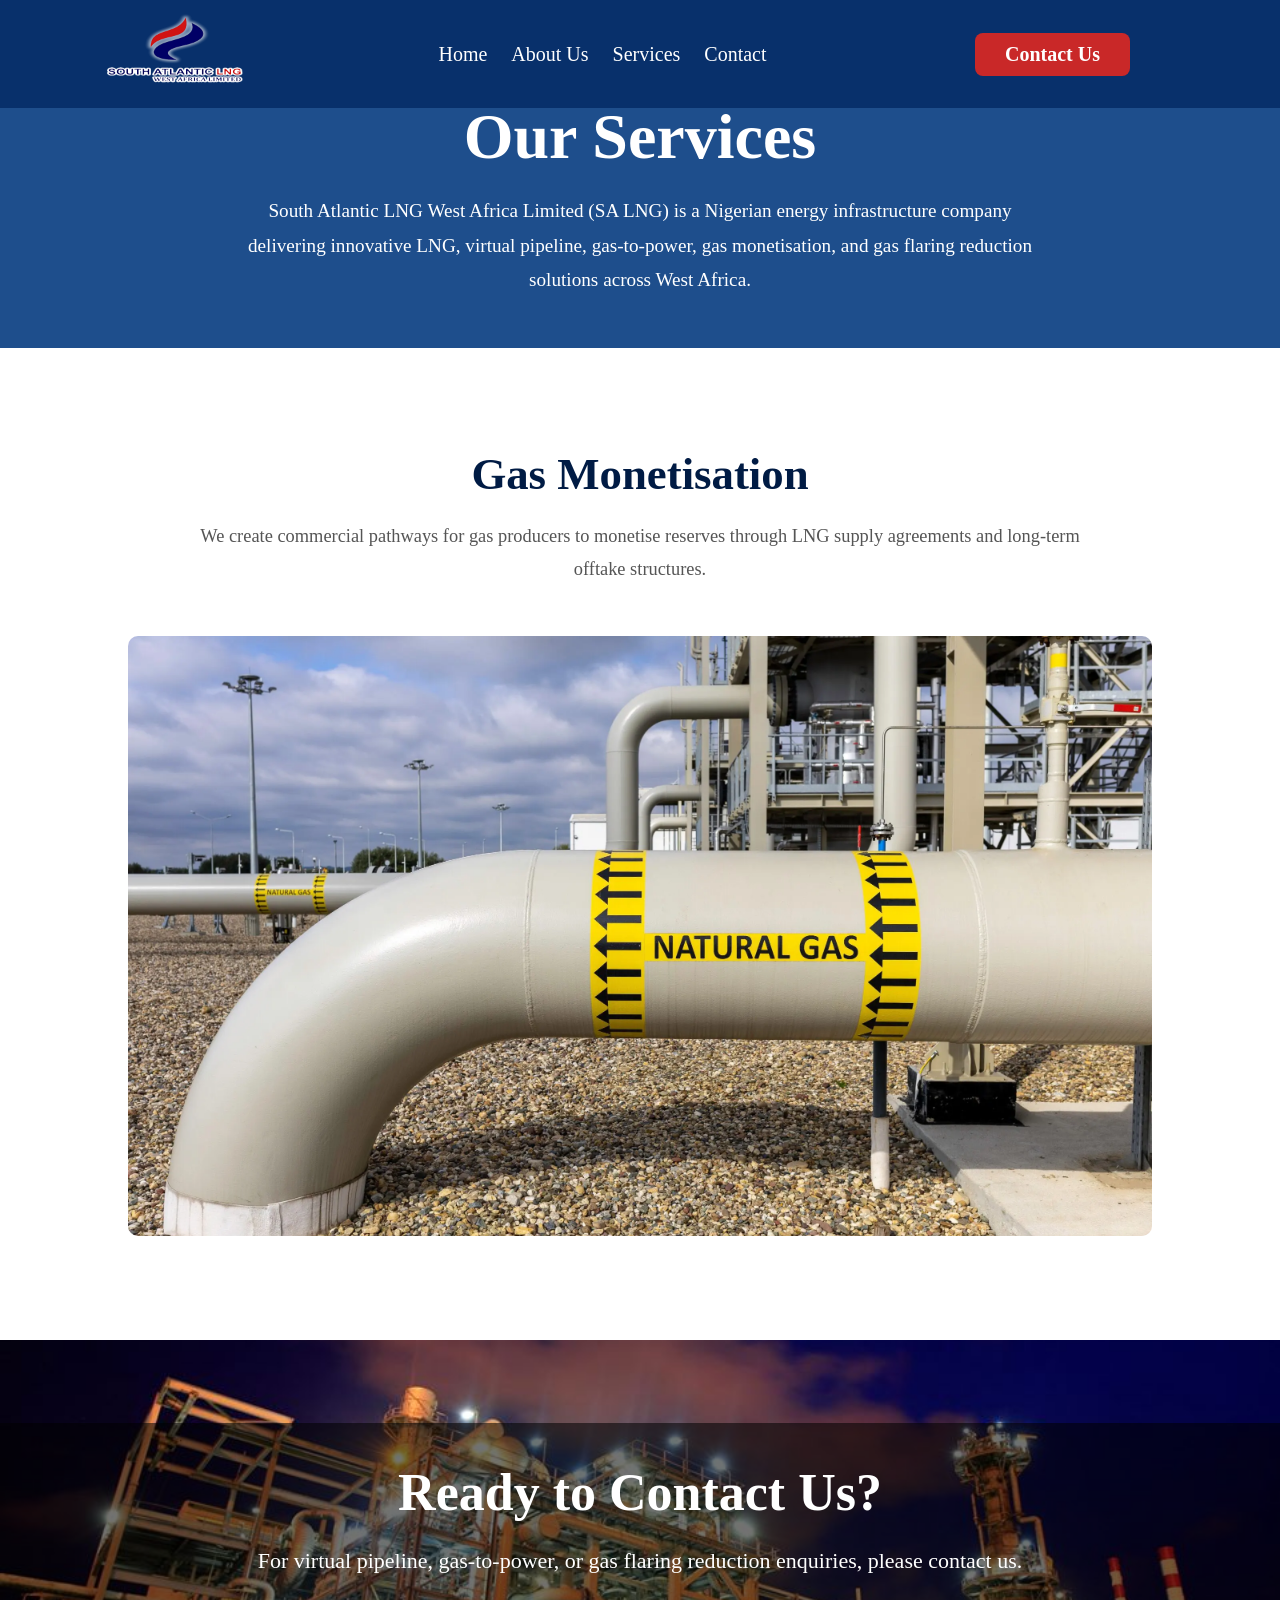
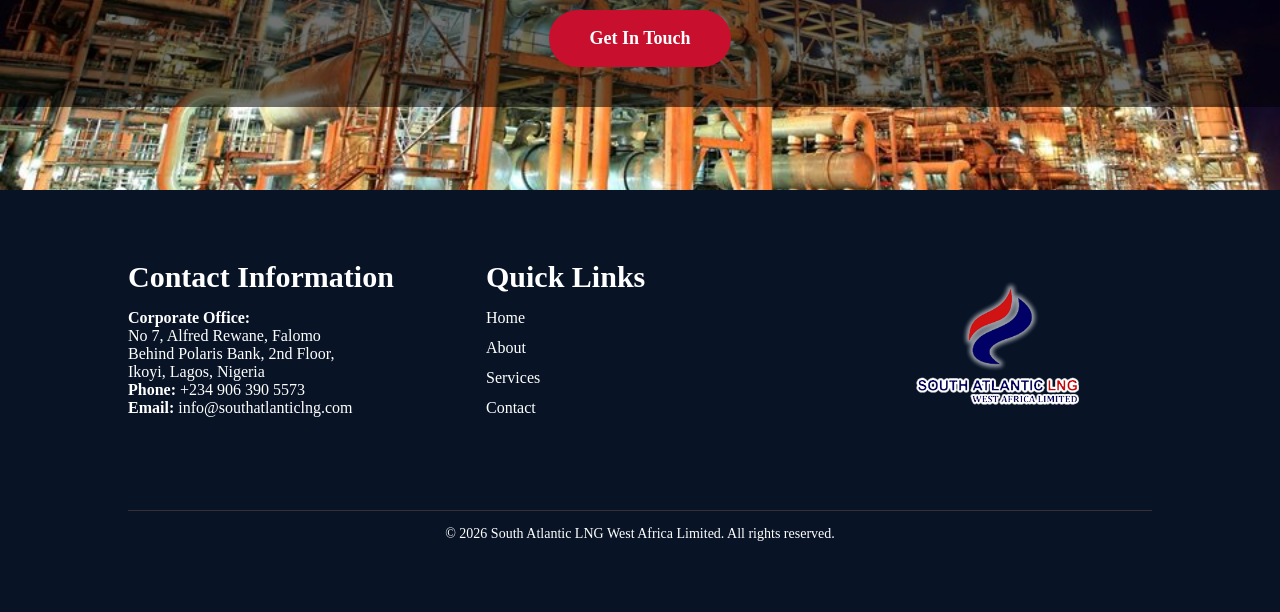
<file: gas-monetisation.html>
<!DOCTYPE html>
<html lang="en">
    <head>
        <meta charset="UTF-8">
        <meta name="viewport" content="width=device-width, initial-scale=1.0">
        <title>South Atlantic LNG West Africa</title>
        <!--<link rel="icon" type="image/x-icon" href="favicon.jpg">-->
        <link rel="stylesheet" href="styles.css">
        <link rel="stylesheet" href="https://cdnjs.cloudflare.com/ajax/libs/font-awesome/4.7.0/css/font-awesome.min.css">
        <link rel="icon" type="image/png" href="logo.png">
    </head>
    <body>
    <div class="hd">
            <div class="hy">
                <img src="logo2.png" alt="logo" style="height: 100px; width: 150px;">
            </div>
            <div class="menu-toggle" onclick="toggleMenu()">
            ☰
            </div>
            <div class="hb" id="navMenu" style="color: white;">
                <ul>
                    <li class="list"><a href="index.html">Home</a></li>
                    <li class="list"><a href="about.html">About Us</a></li>
                    <!-- <li class="list"><a href="project.html">Projects</a></li> -->
                    <li class="list dropdown">
                        <a href="#">Services</a>
                            <ul class="dropdown-menu">
                                <li><a href="small-scale-lng.html">Small-Scale LNG & Virtual Pipeline Solutions</a></li>
                                <li><a href="gas-to-power.html">Gas-to-Power Solutions</a></li>
                                <li><a href="gas-flaring-reduction.html">Gas Flaring Reduction</a></li>
                                <li><a href="gas-monetisation.html">Gas Monetisation</a></li>
                            </ul>
                    </li>
                    <li class="list"><a href="contact.html">Contact</a></li>
                </ul>
            </div>
            <div class="he">
                <a href="contact.html">Contact Us</a>
            </div>
        </div>
        <section class="service-hero">
            <div class="service-hero-content">
                <h1>Our Services</h1>
                <p>
                South Atlantic LNG West Africa Limited (SA LNG) is a Nigerian energy infrastructure company delivering innovative LNG, 
                virtual pipeline, gas-to-power, gas monetisation, and gas flaring reduction solutions across West Africa.
                </p>
            </div>
        </section>

        <section class="service-details">
            <div class="service-text">
                <h2>Gas Monetisation</h2>
                <p>
                We create commercial pathways for gas producers to monetise reserves through LNG supply agreements and long-term offtake structures.
                </p>
            </div>
            <div class="service-image">
                <img src="Natural Gas.webp" alt="Gas Monetisation">
            </div>
        </section>


        <section class="cta-section">
            <div class="cta-overlay">
                <h2>Ready to Contact Us?</h2>
                <p>
                For virtual pipeline, gas-to-power, or gas flaring reduction enquiries,
                please contact us.
                </p>
                <a href="contact.html" class="cta-button">
                Get In Touch
                </a>
            </div>
        </section>

         <section class="contact-footer">
            <div class="left-side">
            <div class="contact-info">
                <h2>Contact Information</h2>
                <p>
                    <strong>Corporate Office:</strong><br>
                    No 7, Alfred Rewane, Falomo<br>
                    Behind Polaris Bank, 2nd Floor,<br>
                    Ikoyi, Lagos, Nigeria
                </p>
                <p>
                    <strong>Phone:</strong> +234 906 390 5573<br>
                    <strong>Email:</strong> info@southatlanticlng.com
                </p>
            </div>
            </div>

            <div class="footer-links">
        <h2>Quick Links</h2>

        <ul>
            <li><a href="index.html">Home</a></li>
            <li><a href="about.html">About</a></li>
            <!-- <li><a href="project.html">Projects</a></li> -->
            <li><a href="small-scale-lng.html">Services</a></li>
            <li><a href="contact.html">Contact</a></li>
        </ul>
    </div>

            <div class="logo-box">
                <img src="logo2.png" alt="Company Logo">
            </div>
            <div class="footer-copyright">
            © 2026 South Atlantic LNG West Africa Limited. All rights reserved.
            </div>
        </section>

        <script>
            function toggleMenu() {
            document.getElementById("navMenu").classList.toggle("active");
            }
            const menu = document.getElementById("navMenu");
        const menuToggle = document.querySelector(".menu-toggle");
        document.addEventListener("click", function(e) {
    // If the click is outside the menu and hamburger button
        if (!menu.contains(e.target) && !menuToggle.contains(e.target)) {
        menu.classList.remove("active");
        }
        });
            const links = document.querySelectorAll('.hb a');
        links.forEach(link => {
        if (link.href === window.location.href) {
        link.classList.add('active');
            }
        });






        let lastScrollTop = 0;
const navbar = document.querySelector(".hd");

window.addEventListener("scroll", function () {

    let currentScroll = window.pageYOffset || document.documentElement.scrollTop;

    if (currentScroll > lastScrollTop) {
        // Scrolling down
        navbar.style.transform = "translateY(-100%)";
    } else {
        // Scrolling up
        navbar.style.transform = "translateY(0)";
    }

    lastScrollTop = currentScroll <= 0 ? 0 : currentScroll;
});
        </script>
    </body>
</html>
</file>
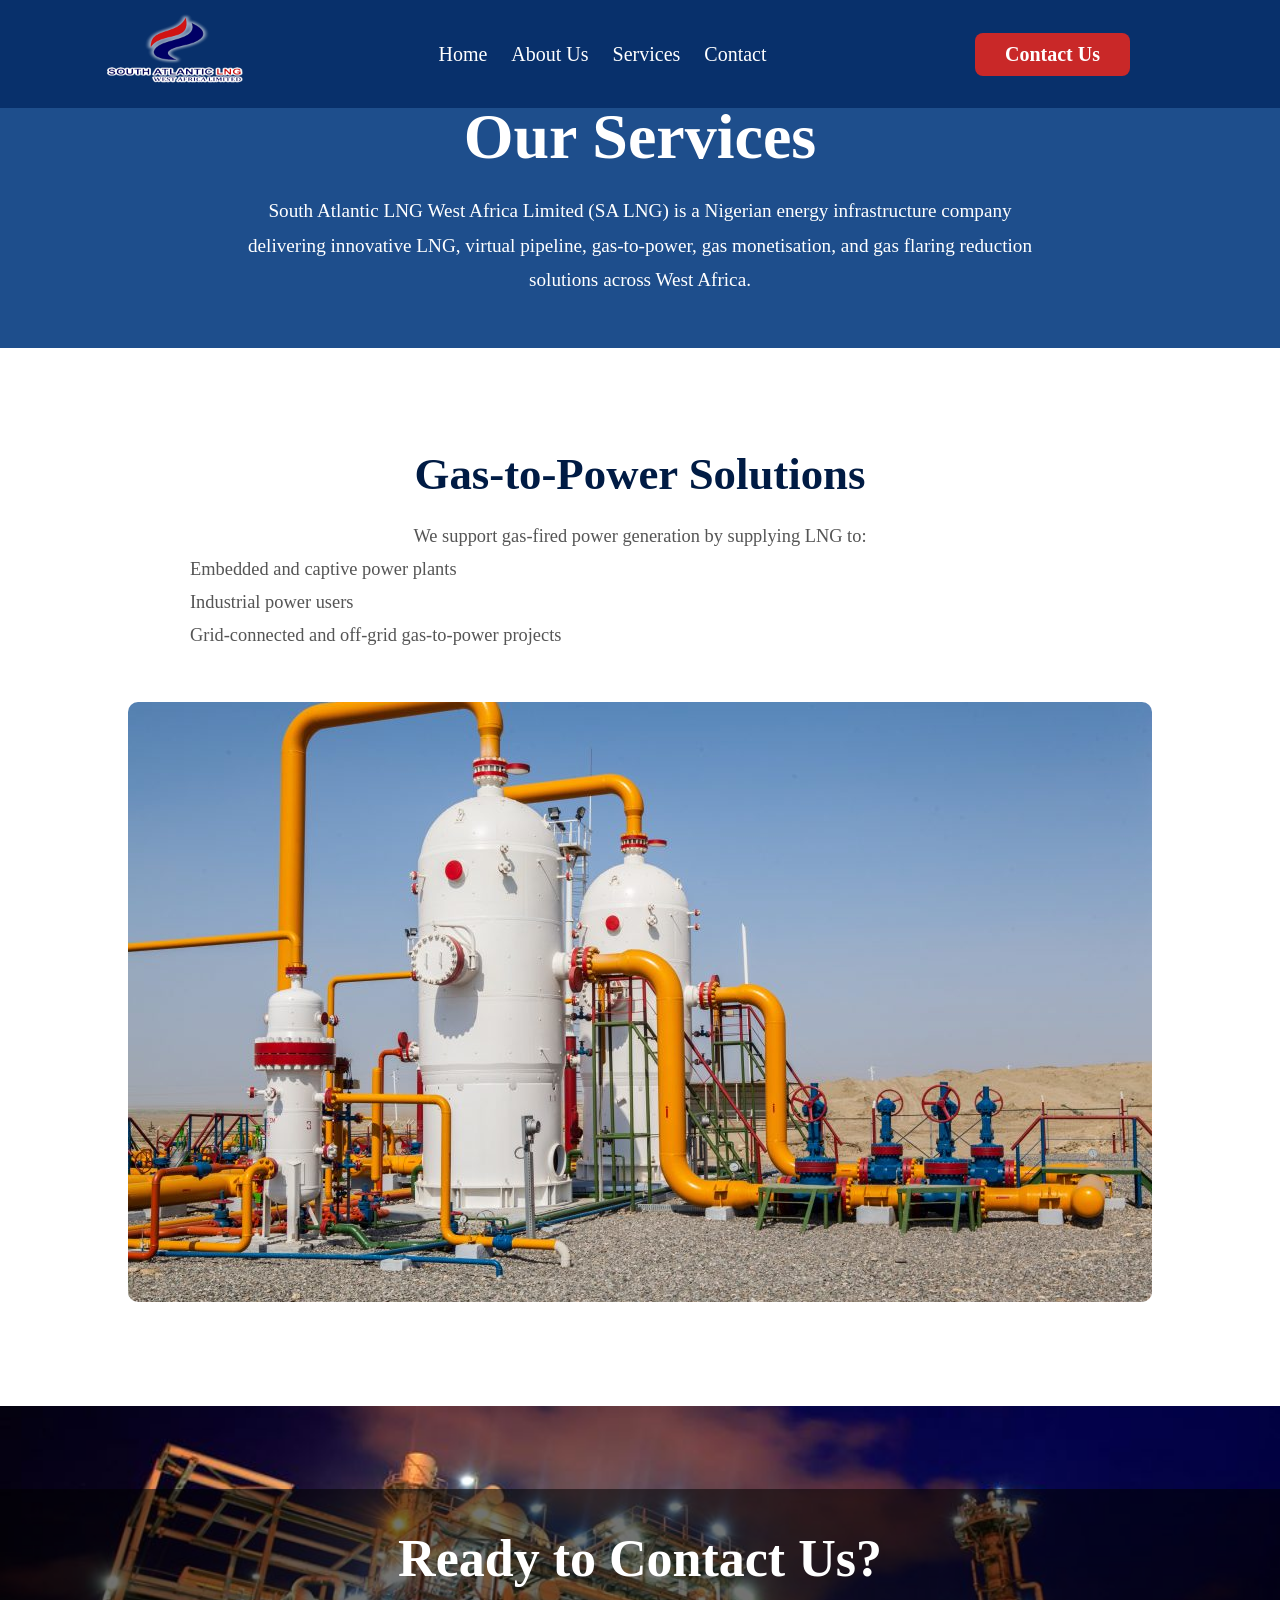
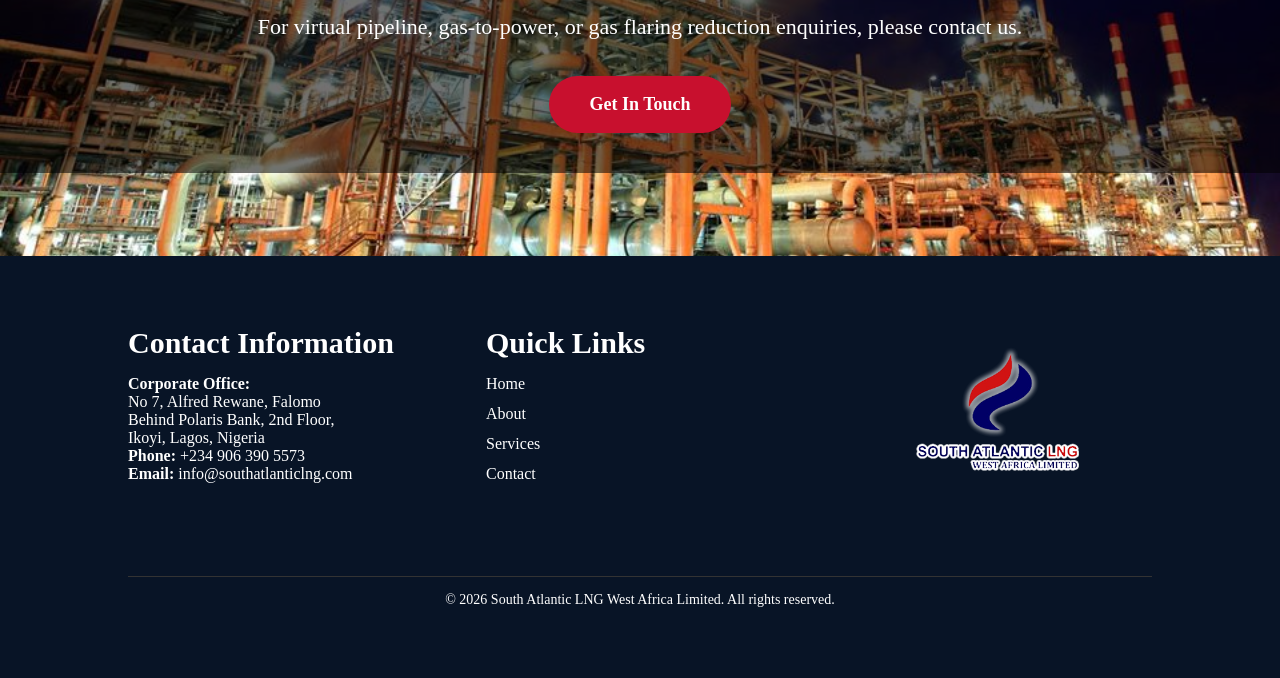
<file: gas-to-power.html>
<!DOCTYPE html>
<html lang="en">
    <head>
        <meta charset="UTF-8">
        <meta name="viewport" content="width=device-width, initial-scale=1.0">
        <title>South Atlantic LNG West Africa</title>
        <!--<link rel="icon" type="image/x-icon" href="favicon.jpg">-->
        <link rel="stylesheet" href="styles.css">
        <link rel="stylesheet" href="https://cdnjs.cloudflare.com/ajax/libs/font-awesome/4.7.0/css/font-awesome.min.css">
        <link rel="icon" type="image/png" href="logo.png">
    </head>
    <body>
    <div class="hd">
            <div class="hy">
                <img src="logo2.png" alt="logo" style="height: 100px; width: 150px;">
            </div>
            <div class="menu-toggle" onclick="toggleMenu()">
            ☰
            </div>
            <div class="hb" id="navMenu" style="color: white;">
                <ul>
                    <li class="list"><a href="index.html">Home</a></li>
                    <li class="list"><a href="about.html">About Us</a></li>
                    <!-- <li class="list"><a href="project.html">Projects</a></li> -->
                    <li class="list dropdown">
                        <a href="#">Services</a>
                            <ul class="dropdown-menu">
                                <li><a href="small-scale-lng.html">Small-Scale LNG & Virtual Pipeline Solutions</a></li>
                                <li><a href="gas-to-power.html">Gas-to-Power Solutions</a></li>
                                <li><a href="gas-flaring-reduction.html">Gas Flaring Reduction</a></li>
                                <li><a href="gas-monetisation.html">Gas Monetisation</a></li>
                            </ul>
                    </li>
                    <li class="list"><a href="contact.html">Contact</a></li>
                </ul>
            </div>
            <div class="he">
                <a href="contact.html">Contact Us</a>
            </div>
        </div>
        <section class="service-hero">
            <div class="service-hero-content">
                <h1>Our Services</h1>
                <p>
                South Atlantic LNG West Africa Limited (SA LNG) is a Nigerian energy infrastructure company delivering innovative LNG, 
                virtual pipeline, gas-to-power, gas monetisation, and gas flaring reduction solutions across West Africa.
                </p>
            </div>
        </section>

        <section class="service-details">
            <div class="service-text">
                <h2>Gas-to-Power Solutions</h2>
                <p>
                We support gas-fired power generation by supplying LNG to:
                </p>
                <p style="text-align: left;">
                Embedded and captive power plants<br>
                Industrial power users<br>
                Grid-connected and off-grid gas-to-power projects<br>
                </p>
            </div>
            <div class="service-image">
                <img src="Mini-LNG.jpg" alt="Small-Scale LNG & Virtual Pipeline Solutions">
            </div>
        </section>


        <section class="cta-section">
            <div class="cta-overlay">
                <h2>Ready to Contact Us?</h2>
                <p>
                For virtual pipeline, gas-to-power, or gas flaring reduction enquiries,
                please contact us.
                </p>
                <a href="contact.html" class="cta-button">
                Get In Touch
                </a>
            </div>
        </section>

        <section class="contact-footer">
            <div class="left-side">
            <div class="contact-info">
                <h2>Contact Information</h2>
                <p>
                    <strong>Corporate Office:</strong><br>
                    No 7, Alfred Rewane, Falomo<br>
                    Behind Polaris Bank, 2nd Floor,<br>
                    Ikoyi, Lagos, Nigeria
                </p>
                <p>
                    <strong>Phone:</strong> +234 906 390 5573<br>
                    <strong>Email:</strong> info@southatlanticlng.com
                </p>
            </div>
            </div>

            <div class="footer-links">
        <h2>Quick Links</h2>

        <ul>
            <li><a href="index.html">Home</a></li>
            <li><a href="about.html">About</a></li>
            <!-- <li><a href="project.html">Projects</a></li> -->
            <li><a href="small-scale-lng.html">Services</a></li>
            <li><a href="contact.html">Contact</a></li>
        </ul>
    </div>

            <div class="logo-box">
                <img src="logo2.png" alt="Company Logo">
            </div>
            <div class="footer-copyright">
            © 2026 South Atlantic LNG West Africa Limited. All rights reserved.
            </div>
        </section>
        <script>
            function toggleMenu() {
            document.getElementById("navMenu").classList.toggle("active");
            }
            const menu = document.getElementById("navMenu");
        const menuToggle = document.querySelector(".menu-toggle");
        document.addEventListener("click", function(e) {
    // If the click is outside the menu and hamburger button
        if (!menu.contains(e.target) && !menuToggle.contains(e.target)) {
        menu.classList.remove("active");
        }
        });
            const links = document.querySelectorAll('.hb a');
        links.forEach(link => {
        if (link.href === window.location.href) {
        link.classList.add('active');
            }
        });







        let lastScrollTop = 0;
const navbar = document.querySelector(".hd");

window.addEventListener("scroll", function () {

    let currentScroll = window.pageYOffset || document.documentElement.scrollTop;

    if (currentScroll > lastScrollTop) {
        // Scrolling down
        navbar.style.transform = "translateY(-100%)";
    } else {
        // Scrolling up
        navbar.style.transform = "translateY(0)";
    }

    lastScrollTop = currentScroll <= 0 ? 0 : currentScroll;
});
        </script>
    </body>
</html>
</file>
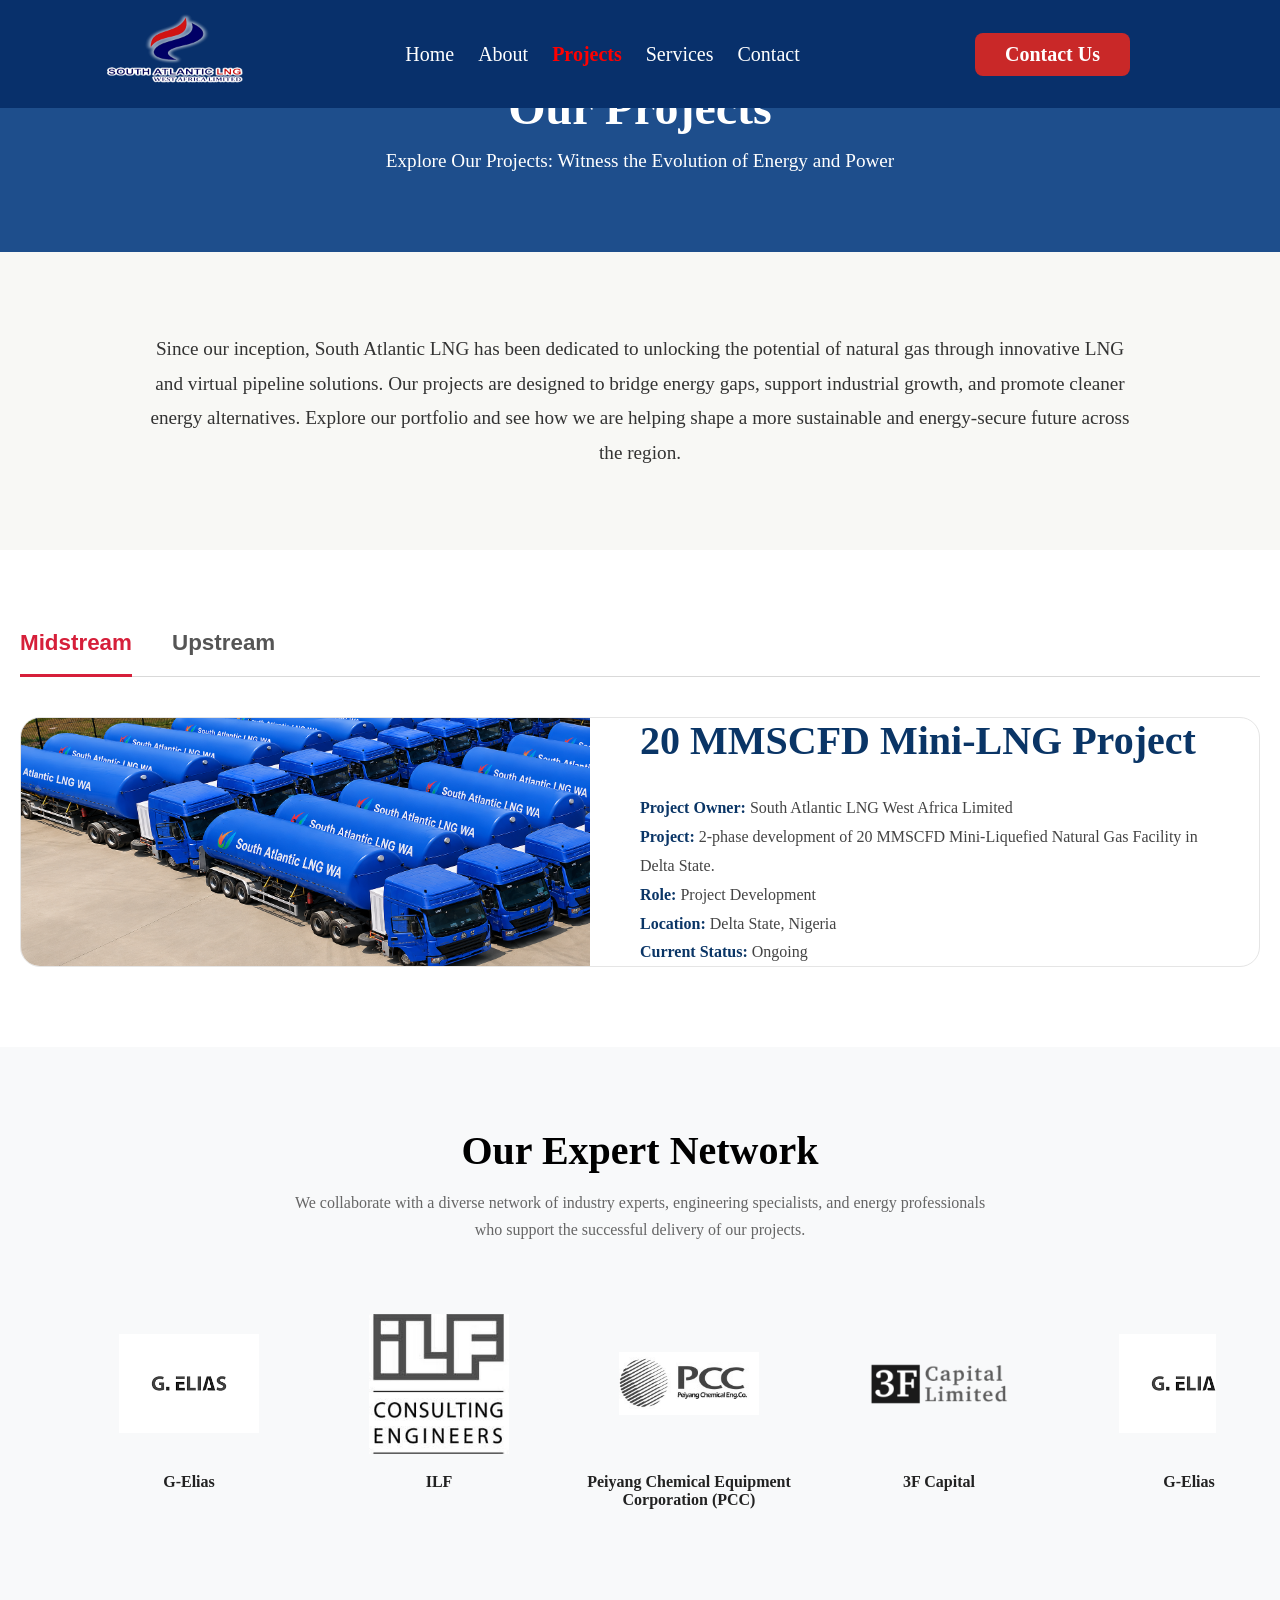
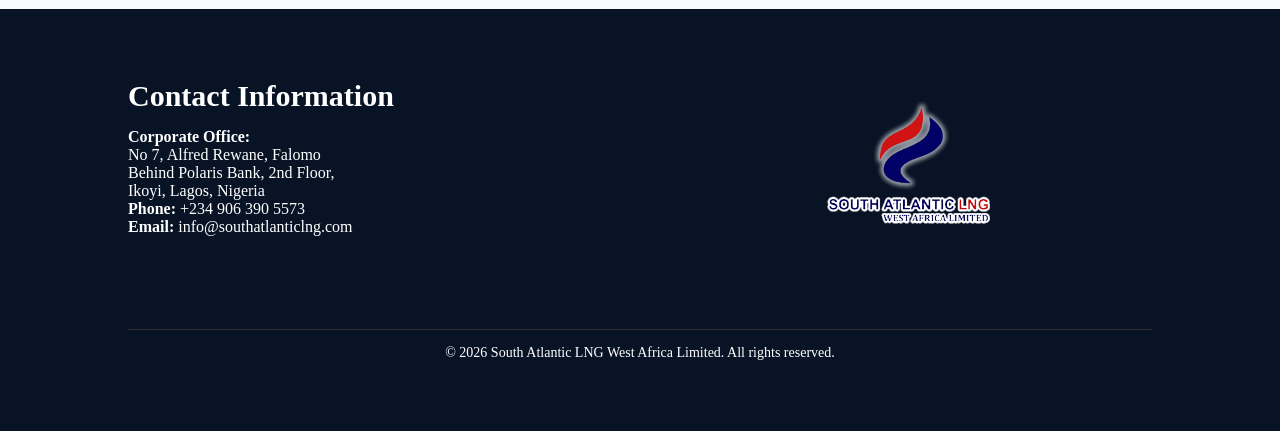
<file: project.html>
<!DOCTYPE html>
<html lang="en">
    <head>
        <meta charset="UTF-8">
        <meta name="viewport" content="width=device-width, initial-scale=1.0">
        <title>South Atlantic LNG West Africa</title>
        <!--<link rel="icon" type="image/x-icon" href="favicon.jpg">-->
        <link rel="stylesheet" href="styles.css">
        <link rel="stylesheet" href="https://cdnjs.cloudflare.com/ajax/libs/font-awesome/4.7.0/css/font-awesome.min.css">
        <link rel="icon" type="image/png" href="logo.png">
    </head>
    <body>
        <div class="hd">
            <div class="hy">
                <img src="logo2.png" alt="logo" style="height: 100px; width: 150px;">
            </div>
            <div class="menu-toggle" onclick="toggleMenu()">
            ☰
            </div>
            <div class="hb" id="navMenu" style="color: white;">
                <ul>
                    <li class="list"><a href="index.html">Home</a></li>
                    <li class="list"><a href="about.html">About</a></li>
                    <li class="list"><a href="project.html">Projects</a></li>
                    <li class="list dropdown">
                        <a href="#">Services</a>
                            <ul class="dropdown-menu">
                                <li><a href="small-scale-lng.html">Small-Scale LNG & Virtual Pipeline Solutions</a></li>
                                <li><a href="gas-to-power.html">Gas-to-Power Solutions</a></li>
                                <li><a href="gas-flaring-reduction.html">Gas Flaring Reduction</a></li>
                                <li><a href="gas-monetisation.html">Gas Monetisation</a></li>
                            </ul>
                    </li>
                    <li class="list"><a href="contact.html">Contact</a></li>
                </ul>
            </div>
            <div class="he">
                <a href="contact.html">Contact Us</a>
            </div>
        </div>
        <section class="project-hero">
            <div class="project-hero-content">
                <h1>Our Projects</h1>
                <p>Explore Our Projects: Witness the Evolution of Energy and Power</p>
            </div>
        </section>
        <section class="project-intro">
            <div class="project-intro-content">
                <p>
                Since our inception, South Atlantic LNG has been dedicated to unlocking
                the potential of natural gas through innovative LNG and virtual pipeline
                solutions. Our projects are designed to bridge energy gaps, support
                industrial growth, and promote cleaner energy alternatives. Explore our
                portfolio and see how we are helping shape a more sustainable and
                energy-secure future across the region.
                </p>
            </div>
        </section>
        <section class="project-tabs-section">
            <div class="project-tabs">
                <button class="tab-btn active" onclick="showTab('midstream')">
                Midstream
                </button>
                <button class="tab-btn" onclick="showTab('upstream')">
                Upstream
                </button>
            </div>
        <!-- MIDSTREAM -->
            <div id="midstream" class="tab-content active">
                <div class="project-card">
                    <div class="project-image">
                        <img src="LNGTruck.png" alt="Mini LNG Plant">
                    </div>
                    <div class="project-details">
                        <h2>20 MMSCFD Mini-LNG Project</h2>
                        <p>
                        <strong>Project Owner:</strong>
                        South Atlantic LNG West Africa Limited
                        </p>
                        <p>
                        <strong>Project:</strong>
                        2-phase development of 20 MMSCFD Mini-Liquefied Natural Gas Facility in Delta State.
                        </p>
                        <p>
                        <strong>Role:</strong>
                        Project Development
                        </p>
                        <p>
                        <strong>Location:</strong>
                        Delta State, Nigeria
                        </p>
                        <p>
                        <strong>Current Status:</strong>
                        Ongoing
                        </p>
                    </div>
                </div>
            </div>
        <!-- UPSTREAM -->
            <div id="upstream" class="tab-content">
                <div class="project-card">
                    <div class="project-details">
                        <h2>Upstream Projects</h2>
                        <p>
                        Information on upstream projects will be updated soon.
                        </p>
                    </div>
                </div>
            </div>
        </section>
        <section class="expert-network">
            <div class="container">
                <h2>Our Expert Network</h2>
                <p>
                We collaborate with a diverse network of industry experts,
                engineering specialists, and energy professionals who support
                the successful delivery of our projects.
                </p>
                <div class="logo-slider">
                    <div class="logo-track">
                    <!-- First Set -->
                        <div class="logo-item">
                            <img src="G-Elias.png" alt="Company 1">
                            <h4>G-Elias</h4>
                        </div>
                        <div class="logo-item">
                            <img src="ILF.jpg" alt="Company 2">
                            <h4>ILF</h4>
                        </div>
                        <div class="logo-item">
                            <img src="PCClogo.jpg" alt="Company 3">
                            <h4>Peiyang Chemical Equipment Corporation (PCC)</h4>
                        </div>
                        <div class="logo-item">
                            <img src="3FCapital.png" alt="Company 4">
                            <h4>3F Capital</h4>
                        </div>
                        <!-- Duplicate Set for Infinite Loop -->
                        <div class="logo-item">
                            <img src="G-Elias.png" alt="Company 1">
                            <h4>G-Elias</h4>
                        </div>
                        <div class="logo-item">
                            <img src="ILF.jpg" alt="Company 2">
                            <h4>ILF</h4>
                        </div>
                        <div class="logo-item">
                            <img src="PCClogo.jpg" alt="Company 3">
                            <h4>Peiyang Chemical Equipment Corporation (PCC)</h4>
                        </div>
                        <div class="logo-item">
                            <img src="3FCapital.png" alt="Company 4">
                            <h4>3F Capital</h4>
                        </div>
                    </div>
                </div>
            </div>
        </section>
        <section class="contact-footer">
            <div class="left-side">
            <div class="contact-info">
                <h2>Contact Information</h2>
                <p>
                    <strong>Corporate Office:</strong><br>
                    No 7, Alfred Rewane, Falomo<br>
                    Behind Polaris Bank, 2nd Floor,<br>
                    Ikoyi, Lagos, Nigeria
                </p>
                <p>
                    <strong>Phone:</strong> +234 906 390 5573<br>
                    <strong>Email:</strong> info@southatlanticlng.com
                </p>
            </div>
            </div>
            <div class="logo-box">
                <img src="logo2.png" alt="Company Logo">
            </div>
            <div class="footer-copyright">
            © 2026 South Atlantic LNG West Africa Limited. All rights reserved.
            </div>
        </section>
        <script>
            function showTab(tabId){
            const tabs = document.querySelectorAll('.tab-content');
            const buttons = document.querySelectorAll('.tab-btn');
            tabs.forEach(tab => {
            tab.classList.remove('active');
            });
            buttons.forEach(btn => {
            btn.classList.remove('active');
            });
            document.getElementById(tabId).classList.add('active');
            event.currentTarget.classList.add('active');
            }
            function toggleMenu() {
            document.getElementById("navMenu").classList.toggle("active");
            }
            const links = document.querySelectorAll('.hb a');
            links.forEach(link => {
            if (link.href === window.location.href) {
            link.classList.add('active');
            }
            });
        </script>
    </body>
</html>
</file>
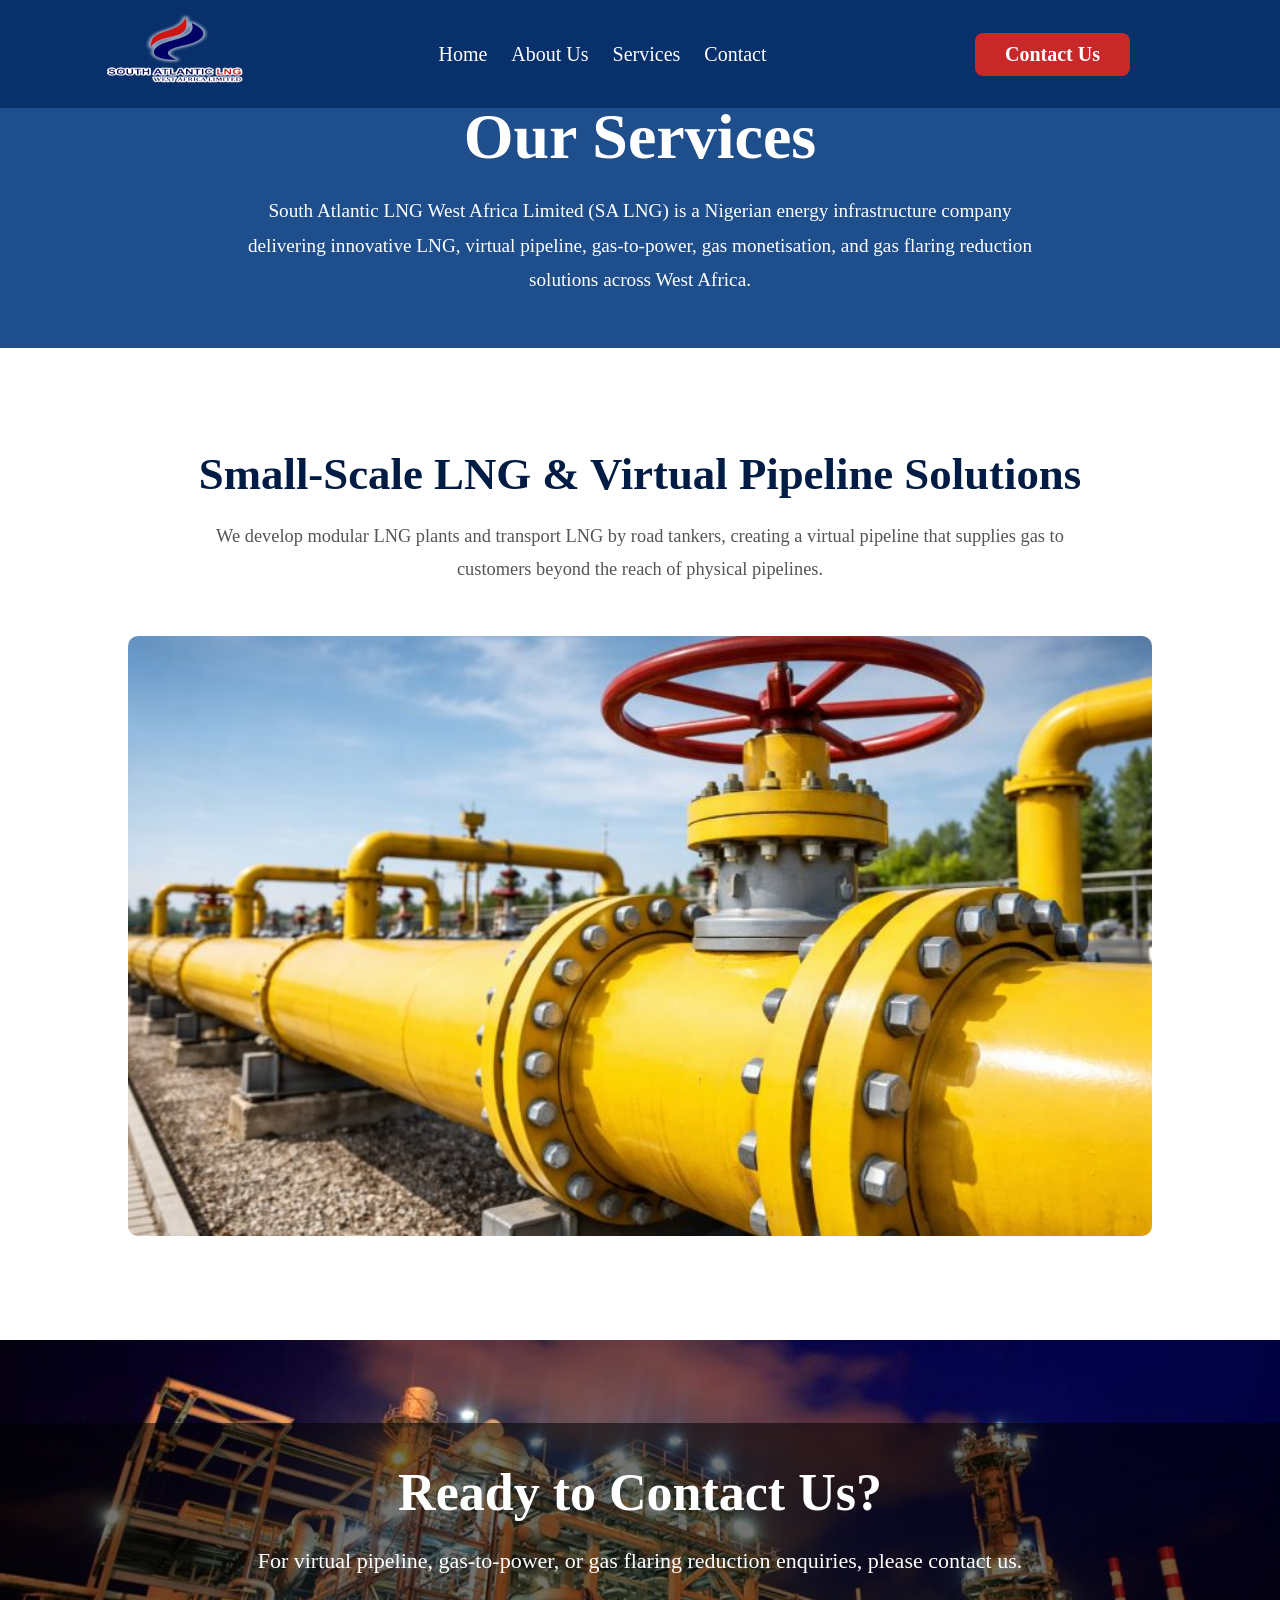
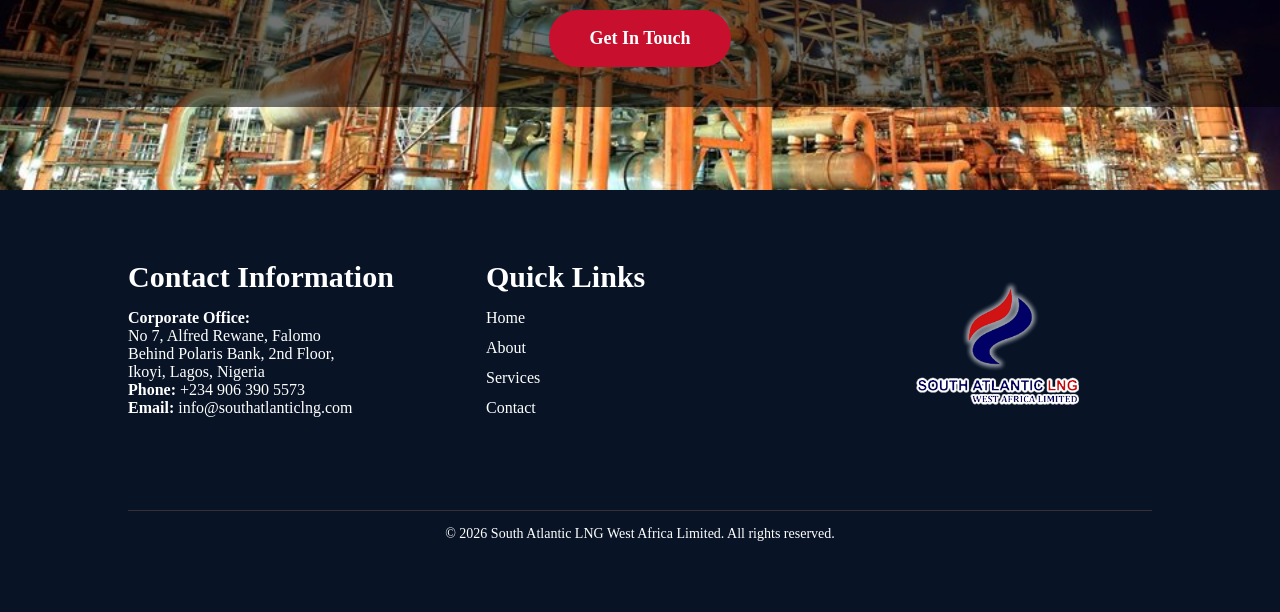
<file: small-scale-lng.html>
<!DOCTYPE html>
<html lang="en">
    <head>
        <meta charset="UTF-8">
        <meta name="viewport" content="width=device-width, initial-scale=1.0">
        <title>South Atlantic LNG West Africa</title>
        <!--<link rel="icon" type="image/x-icon" href="favicon.jpg">-->
        <link rel="stylesheet" href="styles.css">
        <link rel="stylesheet" href="https://cdnjs.cloudflare.com/ajax/libs/font-awesome/4.7.0/css/font-awesome.min.css">
        <link rel="icon" type="image/png" href="logo.png">
    </head>
    <body>
    <div class="hd">
            <div class="hy">
                <img src="logo2.png" alt="logo" style="height: 100px; width: 150px;">
            </div>
            <div class="menu-toggle" onclick="toggleMenu()">
            ☰
            </div>
            <div class="hb" id="navMenu" style="color: white;">
                <ul>
                    <li class="list"><a href="index.html">Home</a></li>
                    <li class="list"><a href="about.html">About Us </a></li>
                    <!-- <li class="list"><a href="project.html">Projects</a></li> -->
                    <li class="list dropdown">
                        <a href="#">Services</a>
                            <ul class="dropdown-menu">
                                <li><a href="small-scale-lng.html">Small-Scale LNG & Virtual Pipeline Solutions</a></li>
                                <li><a href="gas-to-power.html">Gas-to-Power Solutions</a></li>
                                <li><a href="gas-flaring-reduction.html">Gas Flaring Reduction</a></li>
                                <li><a href="gas-monetisation.html">Gas Monetisation</a></li>
                            </ul>
                    </li>
                    <li class="list"><a href="contact.html">Contact</a></li>
                </ul>
            </div>
            <div class="he">
                <a href="contact.html">Contact Us</a>
            </div>
        </div>
        <section class="service-hero">
            <div class="service-hero-content">
                <h1>Our Services</h1>
                <p>
                South Atlantic LNG West Africa Limited (SA LNG) is a Nigerian energy infrastructure company delivering innovative LNG, 
                virtual pipeline, gas-to-power, gas monetisation, and gas flaring reduction solutions across West Africa.
                </p>
            </div>
        </section>
        <section class="service-details">
            <div class="service-text">
                <h2>Small-Scale LNG & Virtual Pipeline Solutions</h2>
                <p>
                We develop modular LNG plants and transport LNG by road tankers,
                creating a virtual pipeline that supplies gas to customers beyond
                the reach of physical pipelines.
                </p>
            </div>
            <div class="service-image">
                <img src="virtual-pipeline.jpg" alt="Small-Scale LNG & Virtual Pipeline Solutions">
            </div>
        </section>

        <section class="cta-section">
            <div class="cta-overlay">
                <h2>Ready to Contact Us?</h2>
                <p>
                For virtual pipeline, gas-to-power, or gas flaring reduction enquiries,
                please contact us.
                </p>
                <a href="contact.html" class="cta-button">
                Get In Touch
                </a>
            </div>
        </section>
         <section class="contact-footer">
            <div class="left-side">
            <div class="contact-info">
                <h2>Contact Information</h2>
                <p>
                    <strong>Corporate Office:</strong><br>
                    No 7, Alfred Rewane, Falomo<br>
                    Behind Polaris Bank, 2nd Floor,<br>
                    Ikoyi, Lagos, Nigeria
                </p>
                <p>
                    <strong>Phone:</strong> +234 906 390 5573<br>
                    <strong>Email:</strong> info@southatlanticlng.com
                </p>
            </div>
            </div>

            <div class="footer-links">
        <h2>Quick Links</h2>

        <ul>
            <li><a href="index.html">Home</a></li>
            <li><a href="about.html">About</a></li>
            <!-- <li><a href="project.html">Projects</a></li> -->
            <li><a href="small-scale-lng.html">Services</a></li>
            <li><a href="contact.html">Contact</a></li>
        </ul>
    </div>

            <div class="logo-box">
                <img src="logo2.png" alt="Company Logo">
            </div>
            <div class="footer-copyright">
            © 2026 South Atlantic LNG West Africa Limited. All rights reserved.
            </div>
        </section>
        <script>
            function toggleMenu() {
            document.getElementById("navMenu").classList.toggle("active");
            }
            const menu = document.getElementById("navMenu");
        const menuToggle = document.querySelector(".menu-toggle");
        document.addEventListener("click", function(e) {
    // If the click is outside the menu and hamburger button
        if (!menu.contains(e.target) && !menuToggle.contains(e.target)) {
        menu.classList.remove("active");
        }
        });
             const links = document.querySelectorAll('.hb a');
        links.forEach(link => {
        if (link.href === window.location.href) {
        link.classList.add('active');
            }
        });





        let lastScrollTop = 0;
const navbar = document.querySelector(".hd");

window.addEventListener("scroll", function () {

    let currentScroll = window.pageYOffset || document.documentElement.scrollTop;

    if (currentScroll > lastScrollTop) {
        // Scrolling down
        navbar.style.transform = "translateY(-100%)";
    } else {
        // Scrolling up
        navbar.style.transform = "translateY(0)";
    }

    lastScrollTop = currentScroll <= 0 ? 0 : currentScroll;
});
        </script>
    </body>
</html>
</file>
<file: styles.css>
*{
    box-sizing: border-box;
    padding: 0;
    margin: 0;
}
html{
    scroll-behavior: smooth;
}
body{
    padding-top: 0;
    }
.hd{
    margin-top: 0;
    background-color: #08306b;
    display: flex;
    flex-direction: row;
    align-items: center;
    justify-content: space-between;   
    height: 12vh;
    position: fixed;
    top: 0;
    left: 0;
    backdrop-filter:blur(10px);
    width: 100%;
    z-index: 1000;
    transition: transform 0.3s ease; 
}
.hy{
    margin-left: 100px;
}
.hb{
    display: flex;
    flex-direction: row;
    justify-content: space-between;
    align-items: center;
}
.hb a{
    text-decoration: none;
    margin-right: 20px;
    font-size: 20px;
    color: white;
    transition: color 1s;
}
.hb a:hover{
    color: red;
}
.hb li{
    display: inline-block;
}

/* Dropdown Parent */
.dropdown {
    position: relative;
}
/* Hidden Dropdown */
.dropdown-menu {
    display: none;
    position: absolute;
    top: 100%;
    left: 0;
    background-color: white;
    min-width: 300px;
    padding: 0;
    margin: 0;
    list-style: none;
    border-radius: 5px;
    z-index: 1000;
}
/* Dropdown Items */
.dropdown-menu li {
    display: block;
    width: 100%;
}
.dropdown-menu li a {
    display: block;
    color: black;
    font-size: 16px;
    padding: 12px 15px;
    margin: 0;
    text-decoration: none;
}
.dropdown-menu li a:hover {
    background-color: #f2f2f2;
    color: red;
}
/* Show on Hover */
.dropdown:hover .dropdown-menu {
    display: block;
}
.menu-toggle {
    display: none;
    font-size: 35px;
    color: white;
    cursor: pointer;
    margin-right: 20px;
}
.he{
    background-color: rgb(201, 40, 40);
    color: white;
    padding: 10px 20px;
    border-radius: 8px;
    border: none;
    font-size: 20px;
    cursor: pointer;
    margin-right: 150px;
    font-weight: bold;
}
.he a{
    color: white;
    text-decoration: none;
    transition: color 0.5s;
    margin-right: 10px;
    margin-left: 10px;
}
.he a:hover{
    color: rgb(4, 4, 150);;
}

.hb a.active {
    color: red !important;
    font-weight: bold;
}

/**
.slider{
    position: relative;
    width: 100%;
    height: 500px;
    overflow: hidden;
}
.slide{
    position: absolute;
    width: 100%;
    height: 100%;
    opacity: 0;
    transition: opacity 1s ease;
}
.slide.active{
    opacity: 1;
}
.slide img{
    width: 100%;
    height: 100%;
    object-fit: cover;
} */
.hero{
    width:100%;
    height:100vh;
}
.slider{
    position:relative;
    width:100%;
    height:100vh;
    overflow:hidden;
}
.slide{
    position:absolute;
    inset:0;
    opacity:0;
    transition:1.5s;
}
.slide.active{
    opacity:1;
    z-index:1;
}
.slide img{
    width:100%;
    height:100%;
    object-fit:cover;
    animation:zoom 10s linear infinite;
}
@keyframes zoom{
0%{
transform:scale(1);
}
100%{
transform:scale(1.12);
}
}
.overlay{
position:absolute;
inset:0;
background:
linear-gradient(to right,
rgba(0,25,55,.85),
rgba(0,25,55,.35),
rgba(0,0,0,.15));
}
.caption{
position:absolute;
top:50%;
left:8%;
transform:translateY(-50%);
max-width:650px;
color:#fff;
animation:slideText .8s ease;
z-index:2;
}
@keyframes slideText{
from{
opacity:0;
transform:translate(-40px,-50%);
}
to{
opacity:1;
transform:translate(0,-50%);
}
}
.caption span{
display:inline-block;
padding:10px 20px;
background:rgba(255,255,255,.15);
backdrop-filter:blur(12px);
border-left:4px solid #d6001c;
font-size:15px;
margin-bottom:20px;
}
.caption h1{
font-size:65px;
line-height:1.1;
margin-bottom:25px;
font-weight:700;
}
.caption p{
font-size:22px;
line-height:1.7;
margin-bottom:35px;
color:#ddd;
}
.hero-btns{
display:flex;
gap:20px;
}
.hero-overlay{
    position:absolute;
    inset:0;
    background:linear-gradient(
        to right,
        rgba(0,25,55,.85),
        rgba(0,25,55,.35),
        rgba(0,0,0,.15)
    );
}
.btn-primary{
padding:18px 42px;
background:#d6001c;
color:white;
text-decoration:none;
border-radius:6px;
transition:.4s;
}
.btn-primary:hover{
background:#003d82;
}
.btn-secondary{
padding:18px 42px;
border:2px solid white;
color:white;
text-decoration:none;
border-radius:6px;
transition:.4s;
}
.btn-secondary:hover{
background:white;
color:#002855;
}
.prev,
.next{
position:absolute;
top:50%;
transform:translateY(-50%);
width:65px;
height:65px;
border:none;
font-size:35px;
cursor:pointer;
background:rgba(255,255,255,.15);
backdrop-filter:blur(10px);
color:white;
transition:.3s;
z-index:5;
}
.prev:hover,
.next:hover{
background:#d6001c;
}
.prev{
left:30px;
}
.next{
right:30px;
}
.progress-bar{
position:absolute;
bottom:0;
left:0;
width:100%;
height:5px;
background:rgba(255,255,255,.2);
z-index:5;
}
.progress-bar span{
display:block;
height:100%;
width:0;
background:#d6001c;
animation:progress 6s linear infinite;
}
@keyframes progress{
from{
width:0;
}
to{
width:100%;
}
}
.scroll-down{
position:absolute;
bottom:30px;
left:50%;
transform:translateX(-50%);
width:35px;
height:60px;
border:2px solid white;
border-radius:30px;
z-index:10;
}
.scroll-down span{
display:block;
width:8px;
height:8px;
background:white;
border-radius:50%;
margin:10px auto;
animation:scroll 2s infinite;
}
@keyframes scroll{
0%{
transform:translateY(0);
opacity:1;
}
100%{
transform:translateY(25px);
opacity:0;
}
}


.caption{
    position: absolute;
    top: 50%;
    left: 10%;
    transform: translateY(-50%);
    color: white;
}
.caption h1{
    font-size: 50px;
    font-weight: bold;
}
.caption p{
    font-size: 20px;
}

.dots{
    position: absolute;
    bottom: 20px;
    width: 100%;
    text-align: center;
}
.dot{
    display: inline-block;
    width: 12px;
    height: 12px;
    margin: 0 5px;
    border-radius: 50%;
    background: rgba(255,255,255,0.5);
}
.active-dot{
    background: white;
}

.mission-vision{
    display: flex;
    justify-content: center;
    gap: 30px;
    padding: 60px 10%;
    background: #f5f5f5;
    flex-wrap: wrap;
}
.card{
    flex: 1;
    min-width: 280px;
    background: white;
    padding: 30px;
    border-radius: 10px;
    box-shadow: 0 5px 15px rgba(0,0,0,0.1);
    text-align: center;
    transition: all 0.5s ease;
}
.card:hover{
    transform: translateY(-8px);
    box-shadow: 0 18px 35px rgba(0,0,0,0.18);
}
.card h2{
    margin-bottom: 15px;
    font-size: 28px;
}
.card p{
    font-size: 16px;
    line-height: 1.6;
    color: #555;
}
.card h2 i{
    color:#c92828;
    margin-right:10px;
}
.mission-list{
    display: inline-block;
    text-align: left;
    color: #555;
    font-size: 16px;
    list-style: none;
    padding: 0;
    margin-top: 20px;
}
.mission-list li{
    position: relative;
    padding-left: 30px;
    margin-bottom: 15px;
    line-height: 1.7;
}
.mission-list li::before{
    content:"✔";
    position:absolute;
    left:0;
    color:#1E4E8C;
    font-weight:bold;
}

.stats{
    display: flex;
    justify-content: space-around;
    flex-wrap: wrap;
    background: #0B1F3B;
    color: white;
    padding: 60px 10%;
    text-align: center;
}
.stat{
    min-width: 150px;
    margin: 20px 0;
}
.stat h2{
    font-size: 40px;
}

.about{
    display: flex;
    align-items: center;
    justify-content: space-between;
    padding: 80px 10%;
    gap: 40px;
    flex-wrap: wrap;
}
.about-text{
    flex: 1;
    min-width: 300px;
}
.about-text h2{
    font-size: 36px;
    margin-bottom: 20px;
    color: #0d47a1;
}
.about-text p{
    font-size: 16px;
    line-height: 1.7;
    color: #444;
    margin-bottom: 15px;
}
.about-image{
    flex: 1;
    min-width: 300px;
    text-align: center;
}
.about-image img{
    width: 100%;
    max-width: 450px;
    border-radius: 10px;
    box-shadow: 0 5px 20px rgba(0,0,0,0.2);
}
.more-link{
    display: inline-block;
    margin-top: 15px;
    font-size: 16px;
    color: #0d47a1;
    font-weight: bold;
    text-decoration: none;
    transition: 0.3s ease;
}
.more-link:hover{
    color: #08306b;
    transform: translateX(5px);
}

.about-text,
.about-image{
    opacity: 0;
    transform: translateY(50px);
    transition: all 2s ease;
}
.about-text.show,
.about-image.show{
    opacity: 1;
    transform: translateY(0);
}


.projects{
    background: #0B1F3B;
    padding: 80px 10%;
    color: white;
}
.section-title{
    text-align: center;
    font-size: 36px;
    margin-bottom: 40px;
}
.project-grid{
    display: grid;
    grid-template-columns: repeat(auto-fit, minmax(250px, 1fr));
    gap: 25px;
}
.project-card{
    position: relative;
    overflow: hidden;
    border-radius: 10px;
    height: 250px;
    cursor: pointer;
}
.project-card img{
    width: 100%;
    height: 100%;
    object-fit: cover;
    transition: 0.5s ease;
}
/* zoom effect */
.project-card:hover img{
    transform: scale(1.1);
}
/* dark overlay */
.overlay{
    position: absolute;
    bottom: 0;
    width: 100%;
    padding: 20px;
    background: linear-gradient(to top, rgba(0,0,0,0.8), transparent);
}
.overlay h3{
    font-size: 16px;
    line-height: 1.4;
}
.contact-footer{
    display: flex;
    justify-content: space-between;
    align-items: flex-start;
    gap: 50px;

    background: #081426;
    color: white;

    padding: 70px 10%;
    flex-wrap: wrap;
}
.left-side{
    flex: 1;
    min-width: 300px;

    display: flex;
    flex-direction: column;
    gap: 40px;
}
.contact-info h2{
    font-size: 30px;
    margin-bottom: 15px;
}
.logo-box{
    flex: 1;
    min-width: 200px;
    display: flex;
    justify-content: center;
    align-items: center;
}
.logo-box img{
    width: 180px;
}
.footer-copyright {
    width: 100%;
    text-align: center;
    margin-top: 20px;
    padding-top: 15px;
    border-top: 1px solid #333;
    color: #fff;
    font-size: 14px;
}

.footer-links{
    flex: 1;
    min-width: 200px;
}

.footer-links h2{
    font-size: 30px;
    margin-bottom: 15px;
}

.footer-links ul{
    list-style: none;
    padding: 0;
    margin: 0;
}

.footer-links li{
    margin-bottom: 12px;
}

.footer-links a{
    color: white;
    text-decoration: none;
    transition: color 0.3s ease;
}

.footer-links a:hover{
    color: red;
}

/**Tablet Responsiveness**/
@media screen and (max-width: 1024px){
    .hy{
        margin-left: 30px;
    }
    .he{
        margin-right: 30px;
    }
    .hb a{
        font-size: 18px;
    }
    .caption h1{
        font-size: 40px;
    }
    .caption p{
        font-size: 18px;
    }
    .about{
        padding: 60px 5%;
    }
    .contact-footer{
        gap: 30px;
    }
    .project-grid{
        grid-template-columns: repeat(2, 1fr);
    }
    .dots{
        display: none;
    }
}

/**Mobile Responsiveness**/
@media screen and (max-width: 768px){
    .hd{
        display:flex;
        justify-content:space-between;
        align-items:center;
        padding:12px 20px;
        height:80px;
    }
    .hy{
        margin-left: 0;
    }
    .hb{
        flex-wrap: wrap;
        justify-content: center;
        gap: 10px;
    }
    .hb a{
        font-size: 16px;
        margin-right: 10px;
    }
    .he{
        margin-right: 0;
    }
    .he a{
        font-size: 18px;
    }
    .hero, .slider{
        height: 100vh;
        min-height: 650px;
    }
    .caption{
        left: 20px;
        right: 20px;
        top: 55%;
        transform: translateY(-50%);
        max-width: 100%;
    }
    .caption h1{
        font-size: 2 rem;
        line-height: 1.2;
    }
    .caption p{
        font-size: 1 rem;
        line-height: 1.6;
    }
    .slide img{
        object-fit:cover;
        object-position:center;
    }
    .slide:nth-child(3) img{
        object-position: 25% center;
    }
    .scroll-down{
        display:none;
    }
    .mission-vision{
        flex-direction: column;
        padding: 40px 5%;
    }
    .hero-btns{
        flex-direction:column;
        gap:15px;
    }
    .hero-btns a{
        width:100%;
        text-align:center;
    }
    .prev, .next{
        display:none;
    }
    .card{
        width: 100%;
    }
    .stats{
        flex-direction: column;
        padding: 40px 5%;
    }
    .stat h2{
        font-size: 32px;
    }
    .about{
        flex-direction: column;
        text-align: center;
        padding: 50px 5%;
    }
    .about-text h2{
        font-size: 30px;
    }
    .about-image img{
        max-width: 100%;
    }
    .projects{
        padding: 50px 5%;
    }
    .project-grid{
        grid-template-columns: 1fr;
    }
    .section-title{
        font-size: 30px;
    }
    .contact-footer{
        display: flex;
        flex-direction: column;
        align-items: flex-start;
        text-align: left;
        padding: 50px 25px;
        gap: 30px;
    }
    .left-side,
    .footer-links,
    .logo-box{
        width: 100%;
    }
    .contact-info,
    .footer-links{
        text-align: left;
    }
    .footer-links ul{
        padding-left: 0;
        margin: 0;
        list-style: none;
    }
    .footer-links li{
        margin-bottom: 10px;
    }
    .logo-box{
        display: flex;
        justify-content: center;
    }
    .footer-copyright{
        width: 100%;
        text-align: center;
        margin-top: 20px;
    }
    .project-box img{
        max-width: 100%;
    }
    .logo-box img{
        width: 140px;
    }
    .hy img {
        width: 120px !important;
        height: 80px !important;
    }
    .menu-toggle {
        display: block;
    }
    .hb {
        display: none;
        position: absolute;
        top: 100px;
        left: 0;
        width: 100%;
        background-color: #001b44;
        z-index: 999;
    }
    .hb.active {
        display: block;
    }
    .hb > ul {
        display: flex;
        flex-direction: column;
        padding: 0;
        margin: 0;
    }
    .hb > ul > li {
        display: block;
        text-align: center;
        padding: 15px 0;
    }
    .hb a {
        font-size: 18px;
        margin: 0;
    }
    .he {
        display: none;
    }
    
    .dropdown-menu li a {
        color: white;
        font-size: 15px;
        padding: 10px;
    }
    .dots{
        display: none;
    }

    

    .dropdown.active > .dropdown-menu {
        display: block;
    }

    .dropdown-menu {
        display: none;
        position: static;
        width: 100%;
        background: #001b44;
        padding: 0;
        margin-top: 10px;
    }
    .dropdown-menu li {
    padding: 8px 0;
    }
    .dropdown-menu a {
    color: white;
    }
}

/**Desktop only to recognise hover and phone**/
@media (hover: hover) and (pointer: fine) {
    .dropdown:hover .dropdown-menu {
        display: block;
    }
}






/**Contact Page**/
.contact-hero{
    background-color: #1E4E8C;
    color: white;
    text-align: center;
    padding: 100px 20px 50px;
}
.contact-hero h1{
    font-size: 48px;
    margin-bottom: 15px;
    font-weight: 700;
}
.contact-hero p{
    font-size: 22px;
    opacity: 0.9;
}

.contact-section{
    display: flex;
    justify-content: space-between;
    align-items: flex-start;
    gap: 50px;
    padding: 80px 10%;
    flex-wrap: wrap;
}
.office-info{
    flex: 1;
    min-width: 300px;
}
.office-info h2{
    color: #08306b;
    margin-bottom: 15px;
    margin-top: 25px;
}
.office-info p{
    line-height: 1.8;
    color: #444;
}
.contact-form-container{
    flex: 1.5;
    min-width: 300px;
}
.contact-form-container form{
    display: flex;
    flex-direction: column;
    gap: 20px;
}
.contact-form-container input,
.contact-form-container textarea{
    width: 100%;
    padding: 20px;
    border: 1px solid #d8d8d8;
    border-radius: 10px;
    font-size: 16px;
    outline: none;
}
.contact-form-container textarea{
    min-height: 180px;
    resize: vertical;
}
.contact-form-container button{
    background: #c8102e;
    color: white;
    border: none;
    padding: 20px;
    border-radius: 40px;
    font-size: 18px;
    font-weight: bold;
    cursor: pointer;
    transition: 0.3s ease;
}
.contact-form-container button:hover{
    background: #08306b;
}

/**Tablet Responsiveness**/
@media screen and (min-width: 769px) and (max-width: 1024px){
    .contact-section{
        padding: 60px 5%;
        gap: 30px;
    }
    .office-info{
        min-width: 250px;
    }
    .contact-form-container{
        min-width: 300px;
    }
    .contact-hero h1{
        font-size: 40px;
    }
    .contact-hero p{
        font-size: 20px;
    }
    .contact-form-container input,
    .contact-form-container textarea{
        padding: 18px;
    }
    .contact-form-container button{
        padding: 18px;
        font-size: 17px;
    }
}

/**Mobile Responsiveness**/
@media screen and (max-width: 768px){
    .contact-hero{
        padding: 150px 20px 70px;;
    }
    .contact-hero h1{
        font-size: 32px;
    }
    .contact-hero p{
        font-size: 18px;
    }
    .contact-section{
        flex-direction: column;
        padding: 50px 5%;
        gap: 40px;
    }
    .office-info,
    .contact-form-container{
        width: 100%;
        min-width: 100%;
    }
    .office-info{
        text-align: center;
    }
    .office-info h2{
        font-size: 26px;
    }
    .contact-form-container input,
    .contact-form-container textarea{
        padding: 15px;
        font-size: 15px;
    }
    .contact-form-container button{
        width: 100%;
        padding: 16px;
        font-size: 16px;
        border-radius: 30px;
    }
}

/**About Page**/
.about-hero{
    background-color: #1E4E8C;
    color: white;
    text-align: center;
    padding: 100px 20px 50px;
}
.about-hero-content{
    max-width: 1000px;
    margin: 0 auto;
}
.about-hero h1{
    font-size: 45px;
    font-weight: 700;
    margin-bottom: 15px;
}
.about-hero p{
    font-size: 22px;
    line-height: 1.6;
    opacity: 0.95;
}

.about-details{
    display: flex;
    justify-content: space-between;
    align-items: center;
    gap: 50px;
    padding: 80px 10%;
    background: #ffffff;
    flex-wrap: wrap;
}
.about-details-text{
    flex: 1;
    min-width: 320px;
}
.about-details-text h2{
    color: #1E4E8C;
    font-size: 32px;
    margin-bottom: 15px;
    margin-top: 30px;
}
.about-details-text p{
    color: #444;
    font-size: 17px;
    line-height: 1.8;
    margin-bottom: 20px;
}
.about-details-text ul{
    padding-left: 20px;
}
.about-details-text li{
    margin-bottom: 12px;
    line-height: 1.7;
    color: #444;
}
.about-details-image{
    flex: 1;
    min-width: 320px;
    text-align: center;
}
.about-details-image img{
    width: 100%;
    max-width: 500px;
    border-radius: 12px;
    box-shadow: 0 5px 20px rgba(0,0,0,0.15);
}
.sustainability-section{
    display: flex;
    justify-content: center;
    gap: 40px;
    padding: 80px 10%;
    background: linear-gradient(
        135deg,
        #f5f5f5,
        #e8e8e8,
        #d9d9d9
    );
    flex-wrap: wrap;
}
.info-card{
    flex: 1;
    min-width: 350px;
    background: white;
    padding: 35px;
    border-radius: 15px;
    box-shadow: 0 5px 20px rgba(0,0,0,0.1);
    transition: all 0.35s ease;
}
.info-card:hover{
    transform: translateY(-10px);
    box-shadow: 0 20px 45px rgba(0,0,0,0.18);
}
.info-card h2{
    color: #1E4E8C;
    font-size: 30px;
    margin-bottom: 20px;
}
.info-card h3{
    color: #1E4E8C;
    margin: 20px 0 10px;
}
.info-card p{
    color: black;
    line-height: 1.8;
    margin-bottom: 15px;
}
.info-card ul{
    list-style: none;
    padding-left: 0;
}
.info-card li{
    position:relative;
    padding-left:28px;
    margin-bottom:15px;
}
.info-card li::before{
    content:"✔";
    position:absolute;
    left:0;
    color:#c92828;
    font-weight:bold;
}
.cta-section{
    background: url("SALNG6.jpg") center center/cover no-repeat;
    position: relative;
    min-height: 450px;
    display: flex;
    justify-content: center;
    align-items: center;
}
.cta-overlay{
    background: rgba(0, 0, 0, 0.55);
    width: 100%;
    height: 100%;
    text-align: center;
    color: white;

    display: flex;
    flex-direction: column;
    justify-content: center;
    align-items: center;

    padding: 40px;
}
.cta-overlay h2{
    font-size: 52px;
    margin-bottom: 20px;
}
.cta-overlay p{
    font-size: 22px;
    max-width: 800px;
    line-height: 1.7;
    margin-bottom: 30px;
}
.cta-button{
    display: inline-block;
    background: #c8102e;
    color: white;
    text-decoration: none;
    padding: 18px 40px;
    border-radius: 40px;
    font-size: 18px;
    font-weight: bold;
    transition: 0.3s ease;
}
.cta-button:hover{
    background: #1E4E8C;
    transform: translateY(-3px);
}

/**Tablet Responsiveness**/
@media screen and (min-width: 769px) and (max-width: 1024px){
    .about-hero{
        padding: 70px 40px;
    }
    .about-hero-content{
        max-width: 800px;
    }
    .about-hero h1{
        font-size: 40px;
    }
    .about-hero p{
        font-size: 20px;
    }
    .about-details{
        padding: 60px 5%;
        gap: 30px;
    }

    .about-details-text h2{
        font-size: 28px;
    }
    .about-details-text p,
    .about-details-text li{
        font-size: 16px;
    }
    .sustainability-section{
        padding: 60px 5%;
        gap: 25px;
    }
    .info-card{
        min-width: 300px;
    }
    .info-card h2{
        font-size: 26px;
    }
    .cta-section{
        min-height: 380px;
    }
    .cta-overlay h2{
        font-size: 42px;
    }
    .cta-overlay p{
        font-size: 20px;
        max-width: 650px;
    }
}

/* Mobile Responsiveness */
@media screen and (max-width: 768px){
    .about-hero{
        padding: 100px 20px 50px;
        display: flex;
        justify-content: center;
        align-items: center;
        flex-direction: column;
        text-align: center;
    }
    .about-hero h1{
        font-size: 32px;
    }
    .about-hero p{
        font-size: 18px;
    }
     .about-details{
        flex-direction: column;
        padding: 50px 5%;
        text-align: center;
    }
    .about-details-text h2{
        font-size: 26px;
    }
    .about-details-text p,
    .about-details-text li{
        font-size: 15px;
    }
    .about-details-text ul{
        text-align: left;
        display: inline-block;
    }
    .about-details-image img{
        max-width: 100%;
    }
    .sustainability-section{
        flex-direction: column;
        padding: 50px 5%;
    }
    .info-card{
        min-width: 100%;
    }
    .info-card h2{
        font-size: 24px;
    }
    .info-card p,
    .info-card li{
        font-size: 15px;
    }
    .cta-section{
        min-height: 320px;
    }
    .cta-overlay{
        padding: 30px 20px;
    }
    .cta-overlay h2{
        font-size: 30px;
    }
    .cta-overlay p{
        font-size: 16px;
        line-height: 1.6;
    }
    .cta-button{
        width: 100%;
        max-width: 250px;
        padding: 15px 20px;
        font-size: 16px;
    }
}

/** Project Code **/
.project-hero {
    background-color: #1E4E8C;
    padding: 80px 20px;
    text-align: center;
}
.project-hero-content h1 {
    color: white;
    font-size: 3rem;
    margin-bottom: 15px;
}
.project-hero-content p {
    color: white;
    font-size: 1.2rem;
    margin: 0;
}
.project-intro {
    background-color: #f8f8f5;
    padding: 80px 20px;
}
.project-intro-content {
    max-width: 1000px;
    margin: 0 auto;
    text-align: center;
}
.project-intro-content p {
    font-size: 1.2rem;
    line-height: 1.8;
    color: #333;
    margin: 0;
}
.project-tabs-section{
    padding:80px 20px;
    background:#fff;
}
.project-tabs{
    display:flex;
    gap:40px;
    border-bottom:1px solid #d9d9d9;
    margin-bottom:40px;
}
.tab-btn{
    background:none;
    border:none;
    padding:0 0 20px;
    cursor:pointer;
    font-size:1.4rem;
    font-weight:600;
    color:#555;
    position:relative;
}
.tab-btn.active{
    color:#d61f3a;
}
.tab-btn.active::after{
    content:"";
    position:absolute;
    left:0;
    bottom:-1px;
    width:100%;
    height:3px;
    background:#d61f3a;
}
.tab-content{
    display:none;
}
.tab-content.active{
    display:block;
}
.project-card{
    display:flex;
    align-items:center;
    background:#fff;
    border:1px solid #e5e5e5;
    border-radius:20px;
    overflow:hidden;
}
.project-image{
    flex:1;
}
.project-image img{
    width:100%;
    height:100%;
    object-fit:cover;
    display:block;
}
.project-details{
    flex:1;
    padding:50px;
}
.project-details h2{
    font-size:2.5rem;
    color:#0a3566;
    margin-bottom:30px;
}
.project-details p{
    font-size:1 rem;
    line-height:1.8;
    color:#444;
}
.project-details strong{
    color:#0a3566;
}
.expert-network {
    padding: 80px 5%;
    background: #f8f9fa;
    text-align: center;
}
.expert-network h2 {
    font-size: 2.5rem;
    margin-bottom: 15px;
}
.expert-network p {
    max-width: 700px;
    margin: 0 auto 50px;
    color: #666;
    line-height: 1.7;
}
.logo-slider {
    overflow: hidden;
    width: 100%;
    position: relative;
}
.logo-track {
    display: flex;
    width: calc(250px * 8);
    animation: scroll 20s linear infinite;
}
.logo-item {
    width: 250px;
    flex-shrink: 0;
    padding: 20px;
}
.logo-item img {
    width: 140px;
    height: 140px;
    object-fit: contain;
    margin-bottom: 15px;
    filter: grayscale(100%);
    transition: 0.3s;
}
.logo-item img:hover {
    filter: grayscale(0%);
    transform: scale(1.05);
}
.logo-item h4 {
    font-size: 16px;
    color: #222;
}
@keyframes scroll {
    0% {
        transform: translateX(0);
    }
    100% {
        transform: translateX(-1000px);
    }
}



/* tablet responsiveness */
@media (max-width: 768px) {
    .project-hero {
        padding: 70px 20px;
    }
    .project-hero-content h1 {
        font-size: 2.3rem;
    }
    .project-hero-content p {
        font-size: 1.1rem;
    }
    .project-intro {
        padding: 70px 20px;
    }
    .project-intro-content p {
        font-size: 1.1rem;
        line-height: 1.7;
    }
    .project-card{
        display:flex;
        flex-direction:column;
        align-items:stretch;
    }
    .project-image{
        width: 100%;
    }
    .project-image img{
        width: 100%;
        height: 250px;
        object-fit: cover;
        display: block;
    }
    .project-details{
        padding:25px;
        width: 100%;
        box-sizing: border-box;
    }
    .project-details h2{
        font-size:1.8rem;
        line-height: 1.3;
        margin-bottom: 15px;
    }
    .project-details p{
        font-size:1rem;
        line-height: 1.7;
    }
     .logo-item {
        width: 50%;
    }
    .logo-track {
        width: max-content;
    }
    .expert-network h2 {
        font-size: 2rem;
    }
    .expert-network p {
        font-size: 15px;
        padding: 0 20px;
    }
     .logo-item {
        width: 180px;
    }
    .logo-item img {
        width: 90px;
        height: 90px;
    }
    .logo-track {
        animation: scroll 15s linear infinite;
    }
}

/* Mobile *//*
@media (max-width: 480px) {
    .project-hero {
        padding: 60px 15px;
    }
    .project-hero-content h1 {
        font-size: 1.8rem;
        margin-bottom: 10px;
    }
    .project-hero-content p {
        font-size: 1rem;
        line-height: 1.5;
    }
    .project-intro {
        padding: 60px 15px;
    }
    .project-intro-content p {
        font-size: 1rem;
        line-height: 1.6;
    }
    .project-tabs{
        gap:25px;
    }
    .tab-btn{
        font-size:1.1rem;
    }
    .project-details{
        padding:25px;
    }
    .project-details h2{
        font-size:1.6rem;
    }
    .project-details p{
        font-size:1rem;
    }
    
     .logo-item {
        width: 180px;
    }

    .logo-item img {
        width: 90px;
        height: 90px;
    }

    .logo-track {
        animation: scroll 15s linear infinite;
    }
}
    */

/* Services Css */
.service-hero{
    background-color: #1E4E8C; 
    padding: 100px 20px 50px;
    text-align: center;
}
.service-hero-content h1{
    color: white;
    font-size: 4rem;
    margin-bottom: 20px;
}
.service-hero-content p{
    color: white;
    font-size: 1.2rem;
    max-width: 800px;
    margin: auto;
    line-height: 1.8;
}
.service-details{
    padding: 100px 10%;
    background-color: white;
}
.service-text{
    text-align: center;
    margin-bottom: 50px;
}
.service-text h2{
    font-size: 2.8rem;
    color: #001b44;
    margin-bottom: 20px;
}
.service-text p{
    max-width: 900px;
    margin: auto;
    font-size: 1.15rem;
    line-height: 1.8;
    color: #555;
}
.service-image{
    width: 100%;
}
.service-image img{
    width: 100%;
    height: 600px;
    object-fit: cover;
    border-radius: 10px;
}

/* Mobile Responsiveness*/
@media (max-width: 768px){

    .service-hero{
        padding: 100px 20px;
    }

    .service-hero-content h1{
        font-size: 2.3rem;
    }

    .service-hero-content p{
        font-size: 1rem;
        line-height: 1.6;
    }
    .service-details {
        padding: 60px 5%;
    }

    .service-text {
        margin-bottom: 30px;
    }
    .service-text h2 {
        font-size: 1.8rem;
        line-height: 1.3;
    }
    .service-text p {
        font-size: 1rem;
        line-height: 1.6;
    }
    .service-image img {
        height: 250px;
        border-radius: 8px;
    }
}

/*Tablet Responsiveness*/
@media (max-width: 992px){

    .service-hero{
        padding: 120px 8%;
    }

    .service-hero-content h1{
        font-size: 3rem;
    }

    .service-hero-content p{
        font-size: 1.1rem;
    }
    .service-details{
        padding: 80px 6%;
    }
    .service-text h2 {
        font-size: 2.3rem;
    }
    .service-text p {
        font-size: 1.05rem;
        line-height: 1.7;
    }
    .service-image img {
        height: 450px;
    }
}
</file>
